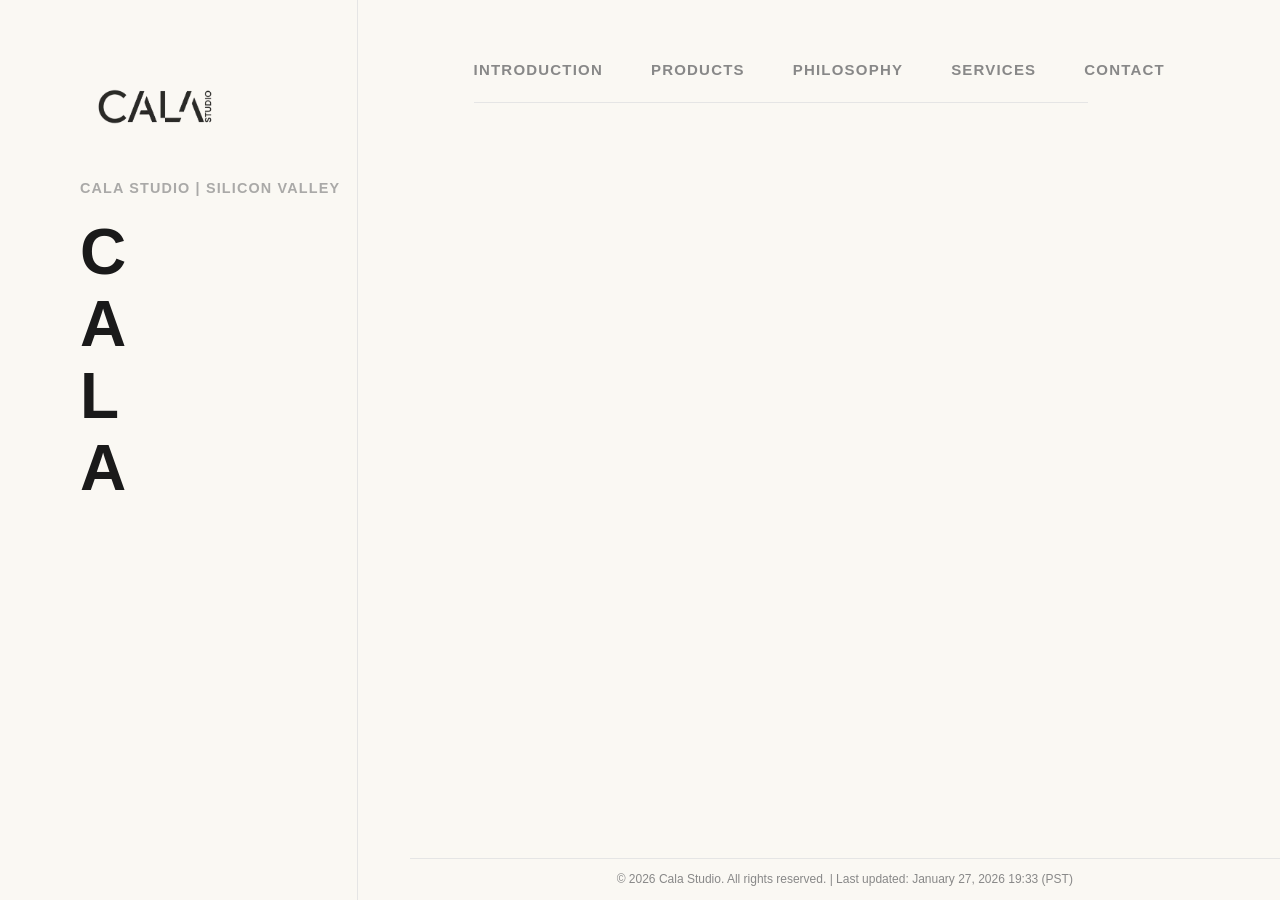
<file: index.html>
<!DOCTYPE html>
<html lang="en">
<head>
    <meta charset="UTF-8">
    <meta name="viewport" content="width=device-width, initial-scale=1.0">
    <title>Cala Studio | Silicon Valley</title>

    <link rel="icon" type="image/png" href="/my-favicon/favicon-96x96.png" sizes="96x96" />
    <link rel="icon" type="image/svg+xml" href="/my-favicon/favicon.svg" />
    <link rel="shortcut icon" href="/my-favicon/favicon.ico" />
    <link rel="apple-touch-icon" sizes="180x180" href="/my-favicon/apple-touch-icon.png" />
    <meta name="apple-mobile-web-app-title" content="Cala" />
    <link rel="manifest" href="/my-favicon/site.webmanifest" />
    <link rel="stylesheet" href="styles.css" />
</head>
<body>

    <div class="layout">
        <aside class="sidebar">
            <div class="sidebar-content">
                <img id="cala_logo" src="img/cala_logo.png" alt="Cala Studio Logo" class="logo" />
            <div class="location">Cala Studio | Silicon Valley</div>
            <div class="manifesto">
                <div class="item"><span class="initial">C</span><span class="full-text">reative</span></div>
                <div class="item"><span class="initial">A</span><span class="full-text">lgorithmic</span></div>
                <div class="item"><span class="initial">L</span><span class="full-text">ogic</span></div>
                <div class="item"><span class="initial">A</span><span class="full-text">esthetic</span></div>
                </div>
            </div>
        </aside>

        <main class="main-content">
            <nav class="section-nav">
                <a href="pages/introduction.html" class="nav-item" data-section="introduction">Introduction</a>
                <a href="pages/products.html" class="nav-item" data-section="products">Products</a>
                <a href="pages/philosophy/creative.html" class="nav-item" data-section="philosophy">Philosophy</a>
                <a href="pages/services.html" class="nav-item" data-section="services">Services</a>
                <a href="pages/contact.html" class="nav-item" data-section="contact">Contact</a>
                
                <!-- Hover Preview Block -->
                <div class="nav-preview" id="nav-preview">
                    <div class="preview-content" id="preview-content"></div>
                </div>
            </nav>

            <footer class="site-footer">
                <p class="footer-text">
                    © 2026 Cala Studio. All rights reserved. | 
                    Last updated: <span id="last-update"></span>
                </p>
            </footer>
        </main>
    </div>

    <script>
        // 显示最后更新时间（硬编码时间戳，用于标记代码修改时间）
        const lastUpdateElement = document.getElementById('last-update');
        // 更新时间戳：2026-01-27 19:33 洛杉矶时间 (PST)
        // 使用洛杉矶时间显示
        const lastModified = new Date('2026-01-27T19:33:00-08:00');
        const dateOptions = { year: 'numeric', month: 'long', day: 'numeric', timeZone: 'America/Los_Angeles' };
        const timeOptions = { hour: '2-digit', minute: '2-digit', hour12: false, timeZone: 'America/Los_Angeles' };
        const dateStr = lastModified.toLocaleDateString('en-US', dateOptions);
        const timeStr = lastModified.toLocaleTimeString('en-US', timeOptions);
        lastUpdateElement.textContent = dateStr + ' ' + timeStr + ' (PST)';
    </script>
    <script src="nav-preview.js"></script>

</body>
</html>
</file>
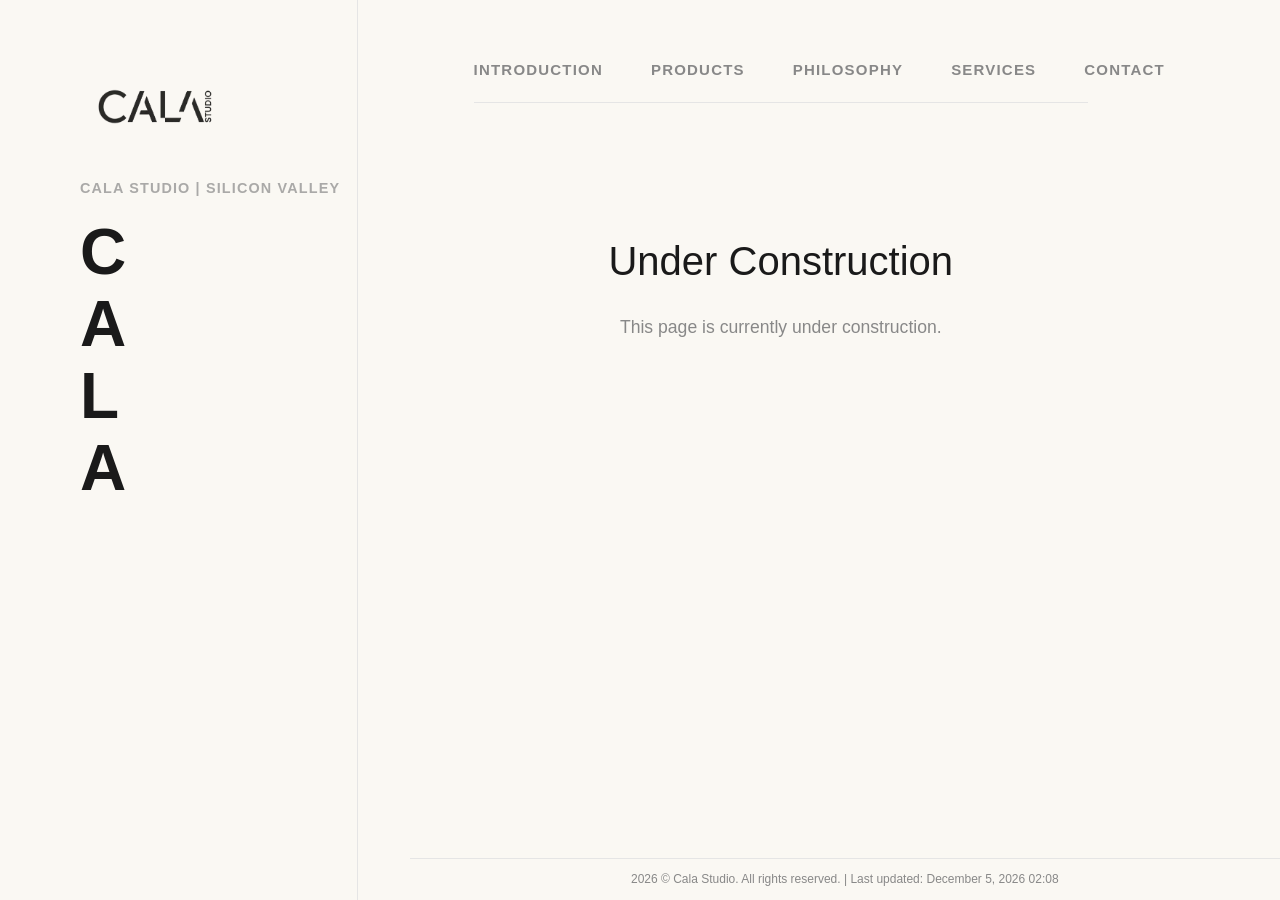
<file: pages/contact.html>
<!DOCTYPE html>
<html lang="en">
<head>
    <meta charset="UTF-8">
    <meta name="viewport" content="width=device-width, initial-scale=1.0">
    <title>Contact | Cala Studio</title>

    <link rel="icon" type="image/png" href="/my-favicon/favicon-96x96.png" sizes="96x96" />
    <link rel="icon" type="image/svg+xml" href="/my-favicon/favicon.svg" />
    <link rel="shortcut icon" href="/my-favicon/favicon.ico" />
    <link rel="apple-touch-icon" sizes="180x180" href="/my-favicon/apple-touch-icon.png" />
    <meta name="apple-mobile-web-app-title" content="Cala" />
    <link rel="manifest" href="/my-favicon/site.webmanifest" />
    <link rel="stylesheet" href="../styles.css" />
</head>
<body>

    <div class="layout">
        <aside class="sidebar">
            <div class="sidebar-content">
                <a href="../index.html" class="logo-link">
                    <img id="cala_logo" src="../img/cala_logo.png" alt="Cala Studio Logo" class="logo" />
                </a>
                <div class="location">Cala Studio | Silicon Valley</div>
                <div class="manifesto">
                    <div class="item"><span class="initial">C</span><span class="full-text">reative</span></div>
                    <div class="item"><span class="initial">A</span><span class="full-text">lgorithmic</span></div>
                    <div class="item"><span class="initial">L</span><span class="full-text">ogic</span></div>
                    <div class="item"><span class="initial">A</span><span class="full-text">esthetic</span></div>
                </div>
            </div>
        </aside>

        <main class="main-content">
            <nav class="section-nav">
                <a href="introduction.html" class="nav-item" data-section="introduction">Introduction</a>
                <a href="products.html" class="nav-item" data-section="products">Products</a>
                <a href="philosophy/creative.html" class="nav-item" data-section="philosophy">Philosophy</a>
                <a href="services.html" class="nav-item" data-section="services">Services</a>
                <a href="contact.html" class="nav-item" data-section="contact">Contact</a>
                
                <!-- Hover Preview Block -->
                <div class="nav-preview" id="nav-preview">
                    <div class="preview-content" id="preview-content"></div>
                </div>
            </nav>

            <main id="content">
                <div class="page-placeholder">
                    <h1>Under Construction</h1>
                    <p>This page is currently under construction.</p>
                </div>
            </main>

            <footer class="site-footer">
                <p class="footer-text">
                    2026 © Cala Studio. All rights reserved. | 
                    Last updated: <span id="last-update"></span>
                </p>
            </footer>
        </main>
    </div>

    <script src="../nav-preview.js"></script>
    <script>
        // 显示最后更新时�?
        const lastUpdateElement = document.getElementById('last-update');
        const lastModified = new Date(document.lastModified);
        const dateOptions = { year: 'numeric', month: 'long', day: 'numeric' };
        const timeOptions = { hour: '2-digit', minute: '2-digit', hour12: false };
        const dateStr = lastModified.toLocaleDateString('en-US', dateOptions);
        const timeStr = lastModified.toLocaleTimeString('en-US', timeOptions);
        lastUpdateElement.textContent = dateStr + ' ' + timeStr;
    </script>

</body>
</html>
</file>
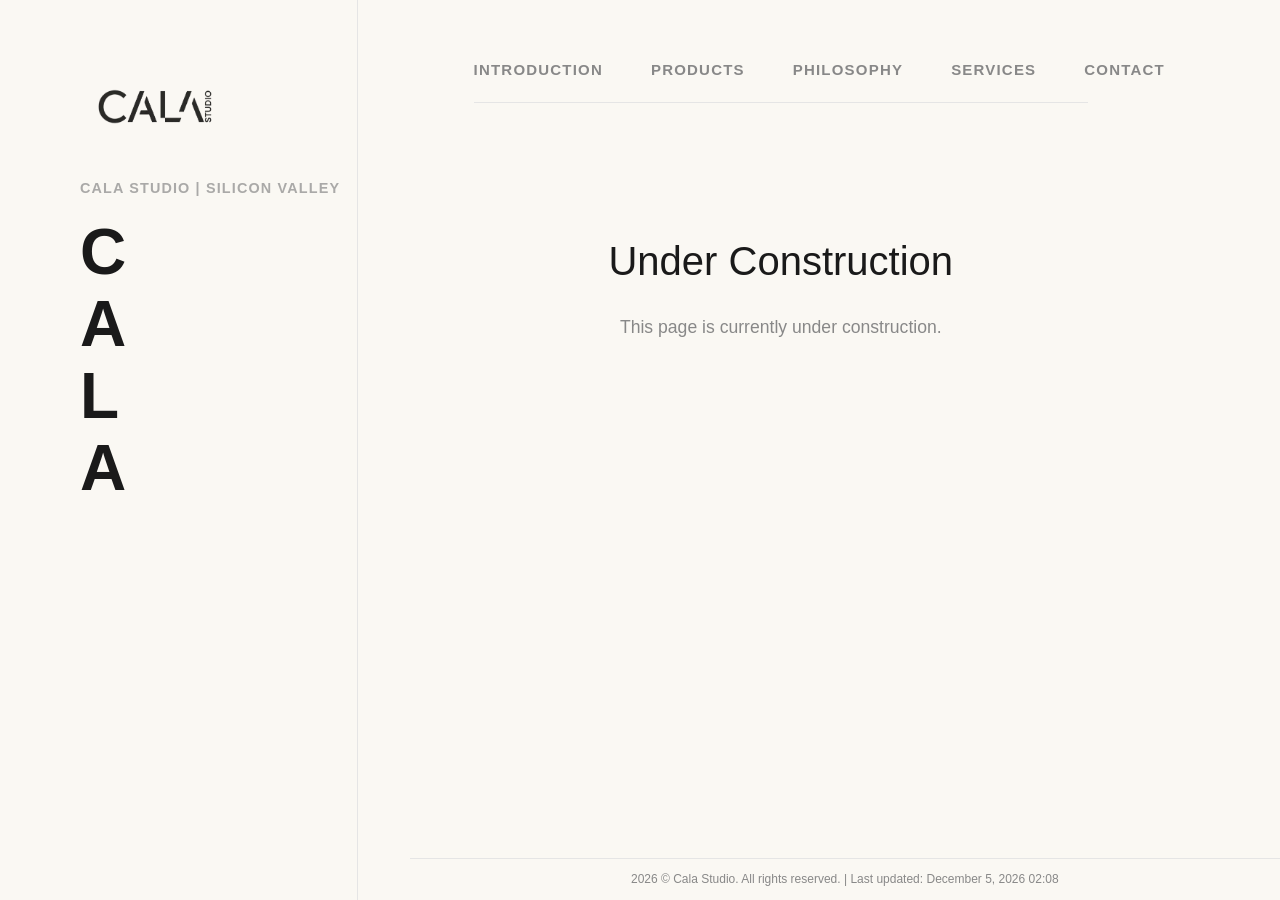
<file: pages/introduction.html>
<!DOCTYPE html>
<html lang="en">
<head>
    <meta charset="UTF-8">
    <meta name="viewport" content="width=device-width, initial-scale=1.0">
    <title>Introduction | Cala Studio</title>

    <link rel="icon" type="image/png" href="/my-favicon/favicon-96x96.png" sizes="96x96" />
    <link rel="icon" type="image/svg+xml" href="/my-favicon/favicon.svg" />
    <link rel="shortcut icon" href="/my-favicon/favicon.ico" />
    <link rel="apple-touch-icon" sizes="180x180" href="/my-favicon/apple-touch-icon.png" />
    <meta name="apple-mobile-web-app-title" content="Cala" />
    <link rel="manifest" href="/my-favicon/site.webmanifest" />
    <link rel="stylesheet" href="../styles.css" />
</head>
<body>

    <div class="layout">
        <aside class="sidebar">
            <div class="sidebar-content">
                <a href="../index.html" class="logo-link">
                    <img id="cala_logo" src="../img/cala_logo.png" alt="Cala Studio Logo" class="logo" />
                </a>
                <div class="location">Cala Studio | Silicon Valley</div>
                <div class="manifesto">
                    <div class="item"><span class="initial">C</span><span class="full-text">reative</span></div>
                    <div class="item"><span class="initial">A</span><span class="full-text">lgorithmic</span></div>
                    <div class="item"><span class="initial">L</span><span class="full-text">ogic</span></div>
                    <div class="item"><span class="initial">A</span><span class="full-text">esthetic</span></div>
                </div>
            </div>
        </aside>

        <main class="main-content">
            <nav class="section-nav">
                <a href="introduction.html" class="nav-item" data-section="introduction">Introduction</a>
                <a href="products.html" class="nav-item" data-section="products">Products</a>
                <a href="philosophy/creative.html" class="nav-item" data-section="philosophy">Philosophy</a>
                <a href="services.html" class="nav-item" data-section="services">Services</a>
                <a href="contact.html" class="nav-item" data-section="contact">Contact</a>
                
                <!-- Hover Preview Block -->
                <div class="nav-preview" id="nav-preview">
                    <div class="preview-content" id="preview-content"></div>
                </div>
            </nav>

            <main id="content">
                <div class="page-placeholder">
                    <h1>Under Construction</h1>
                    <p>This page is currently under construction.</p>
                </div>
            </main>

            <footer class="site-footer">
                <p class="footer-text">
                    2026 © Cala Studio. All rights reserved. | 
                    Last updated: <span id="last-update"></span>
                </p>
            </footer>
        </main>
    </div>

    <script src="../nav-preview.js"></script>
    <script>
        // 显示最后更新时间
        const lastUpdateElement = document.getElementById('last-update');
        const lastModified = new Date(document.lastModified);
        const dateOptions = { year: 'numeric', month: 'long', day: 'numeric' };
        const timeOptions = { hour: '2-digit', minute: '2-digit', hour12: false };
        const dateStr = lastModified.toLocaleDateString('en-US', dateOptions);
        const timeStr = lastModified.toLocaleTimeString('en-US', timeOptions);
        lastUpdateElement.textContent = dateStr + ' ' + timeStr;
    </script>

</body>
</html>
</file>
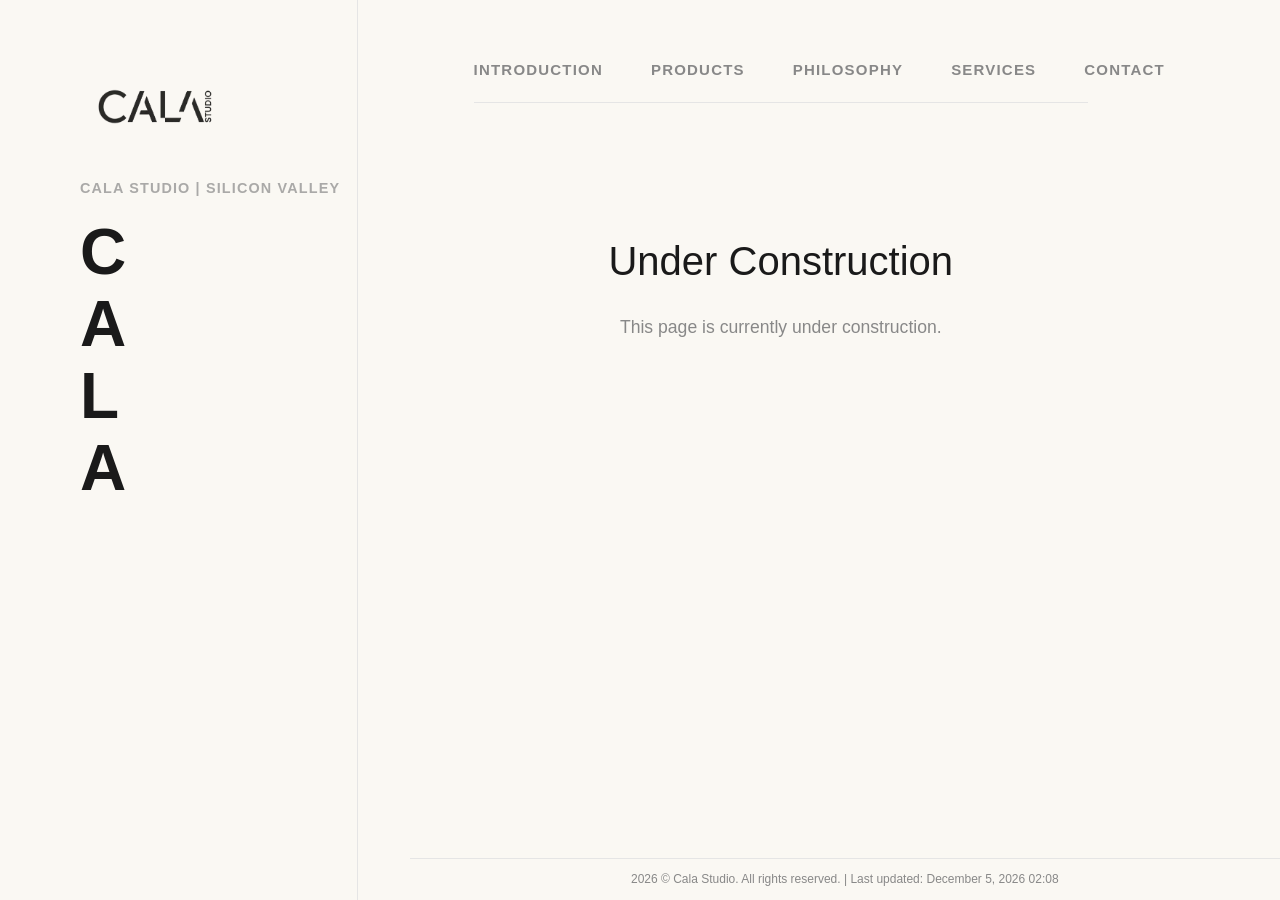
<file: pages/products.html>
<!DOCTYPE html>
<html lang="en">
<head>
    <meta charset="UTF-8">
    <meta name="viewport" content="width=device-width, initial-scale=1.0">
    <title>Products | Cala Studio</title>

    <link rel="icon" type="image/png" href="/my-favicon/favicon-96x96.png" sizes="96x96" />
    <link rel="icon" type="image/svg+xml" href="/my-favicon/favicon.svg" />
    <link rel="shortcut icon" href="/my-favicon/favicon.ico" />
    <link rel="apple-touch-icon" sizes="180x180" href="/my-favicon/apple-touch-icon.png" />
    <meta name="apple-mobile-web-app-title" content="Cala" />
    <link rel="manifest" href="/my-favicon/site.webmanifest" />
    <link rel="stylesheet" href="../styles.css" />
</head>
<body>

    <div class="layout">
        <aside class="sidebar">
            <div class="sidebar-content">
                <a href="../index.html" class="logo-link">
                    <img id="cala_logo" src="../img/cala_logo.png" alt="Cala Studio Logo" class="logo" />
                </a>
                <div class="location">Cala Studio | Silicon Valley</div>
                <div class="manifesto">
                    <div class="item"><span class="initial">C</span><span class="full-text">reative</span></div>
                    <div class="item"><span class="initial">A</span><span class="full-text">lgorithmic</span></div>
                    <div class="item"><span class="initial">L</span><span class="full-text">ogic</span></div>
                    <div class="item"><span class="initial">A</span><span class="full-text">esthetic</span></div>
                </div>
            </div>
        </aside>

        <main class="main-content">
            <nav class="section-nav">
                <a href="introduction.html" class="nav-item" data-section="introduction">Introduction</a>
                <a href="products.html" class="nav-item" data-section="products">Products</a>
                <a href="philosophy/creative.html" class="nav-item" data-section="philosophy">Philosophy</a>
                <a href="services.html" class="nav-item" data-section="services">Services</a>
                <a href="contact.html" class="nav-item" data-section="contact">Contact</a>
                
                <!-- Hover Preview Block -->
                <div class="nav-preview" id="nav-preview">
                    <div class="preview-content" id="preview-content"></div>
                </div>
            </nav>

            <main id="content">
                <div class="page-placeholder">
                    <h1>Under Construction</h1>
                    <p>This page is currently under construction.</p>
                </div>
            </main>

            <footer class="site-footer">
                <p class="footer-text">
                    2026 © Cala Studio. All rights reserved. | 
                    Last updated: <span id="last-update"></span>
                </p>
            </footer>
        </main>
    </div>

    <script src="../nav-preview.js"></script>
    <script>
        // 显示最后更新时�?
        const lastUpdateElement = document.getElementById('last-update');
        const lastModified = new Date(document.lastModified);
        const dateOptions = { year: 'numeric', month: 'long', day: 'numeric' };
        const timeOptions = { hour: '2-digit', minute: '2-digit', hour12: false };
        const dateStr = lastModified.toLocaleDateString('en-US', dateOptions);
        const timeStr = lastModified.toLocaleTimeString('en-US', timeOptions);
        lastUpdateElement.textContent = dateStr + ' ' + timeStr;
    </script>

</body>
</html>
</file>
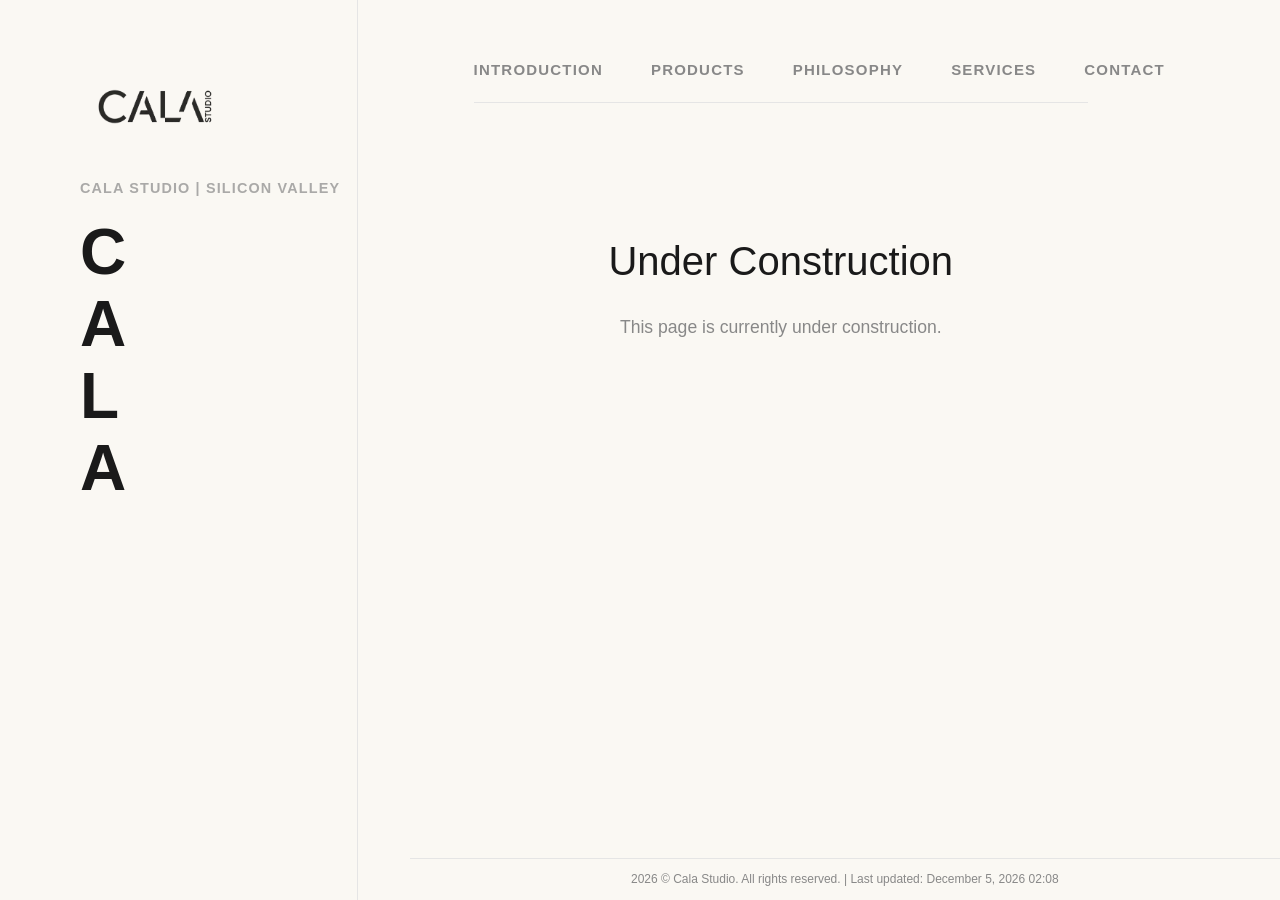
<file: pages/services.html>
<!DOCTYPE html>
<html lang="en">
<head>
    <meta charset="UTF-8">
    <meta name="viewport" content="width=device-width, initial-scale=1.0">
    <title>Services | Cala Studio</title>

    <link rel="icon" type="image/png" href="/my-favicon/favicon-96x96.png" sizes="96x96" />
    <link rel="icon" type="image/svg+xml" href="/my-favicon/favicon.svg" />
    <link rel="shortcut icon" href="/my-favicon/favicon.ico" />
    <link rel="apple-touch-icon" sizes="180x180" href="/my-favicon/apple-touch-icon.png" />
    <meta name="apple-mobile-web-app-title" content="Cala" />
    <link rel="manifest" href="/my-favicon/site.webmanifest" />
    <link rel="stylesheet" href="../styles.css" />
</head>
<body>

    <div class="layout">
        <aside class="sidebar">
            <div class="sidebar-content">
                <a href="../index.html" class="logo-link">
                    <img id="cala_logo" src="../img/cala_logo.png" alt="Cala Studio Logo" class="logo" />
                </a>
                <div class="location">Cala Studio | Silicon Valley</div>
                <div class="manifesto">
                    <div class="item"><span class="initial">C</span><span class="full-text">reative</span></div>
                    <div class="item"><span class="initial">A</span><span class="full-text">lgorithmic</span></div>
                    <div class="item"><span class="initial">L</span><span class="full-text">ogic</span></div>
                    <div class="item"><span class="initial">A</span><span class="full-text">esthetic</span></div>
                </div>
            </div>
        </aside>

        <main class="main-content">
            <nav class="section-nav">
                <a href="introduction.html" class="nav-item" data-section="introduction">Introduction</a>
                <a href="products.html" class="nav-item" data-section="products">Products</a>
                <a href="philosophy/creative.html" class="nav-item" data-section="philosophy">Philosophy</a>
                <a href="services.html" class="nav-item" data-section="services">Services</a>
                <a href="contact.html" class="nav-item" data-section="contact">Contact</a>
                
                <!-- Hover Preview Block -->
                <div class="nav-preview" id="nav-preview">
                    <div class="preview-content" id="preview-content"></div>
                </div>
            </nav>

            <main id="content">
                <div class="page-placeholder">
                    <h1>Under Construction</h1>
                    <p>This page is currently under construction.</p>
                </div>
            </main>

            <footer class="site-footer">
                <p class="footer-text">
                    2026 © Cala Studio. All rights reserved. | 
                    Last updated: <span id="last-update"></span>
                </p>
            </footer>
        </main>
    </div>

    <script src="../nav-preview.js"></script>
    <script>
        // 显示最后更新时�?
        const lastUpdateElement = document.getElementById('last-update');
        const lastModified = new Date(document.lastModified);
        const dateOptions = { year: 'numeric', month: 'long', day: 'numeric' };
        const timeOptions = { hour: '2-digit', minute: '2-digit', hour12: false };
        const dateStr = lastModified.toLocaleDateString('en-US', dateOptions);
        const timeStr = lastModified.toLocaleTimeString('en-US', timeOptions);
        lastUpdateElement.textContent = dateStr + ' ' + timeStr;
    </script>

</body>
</html>
</file>
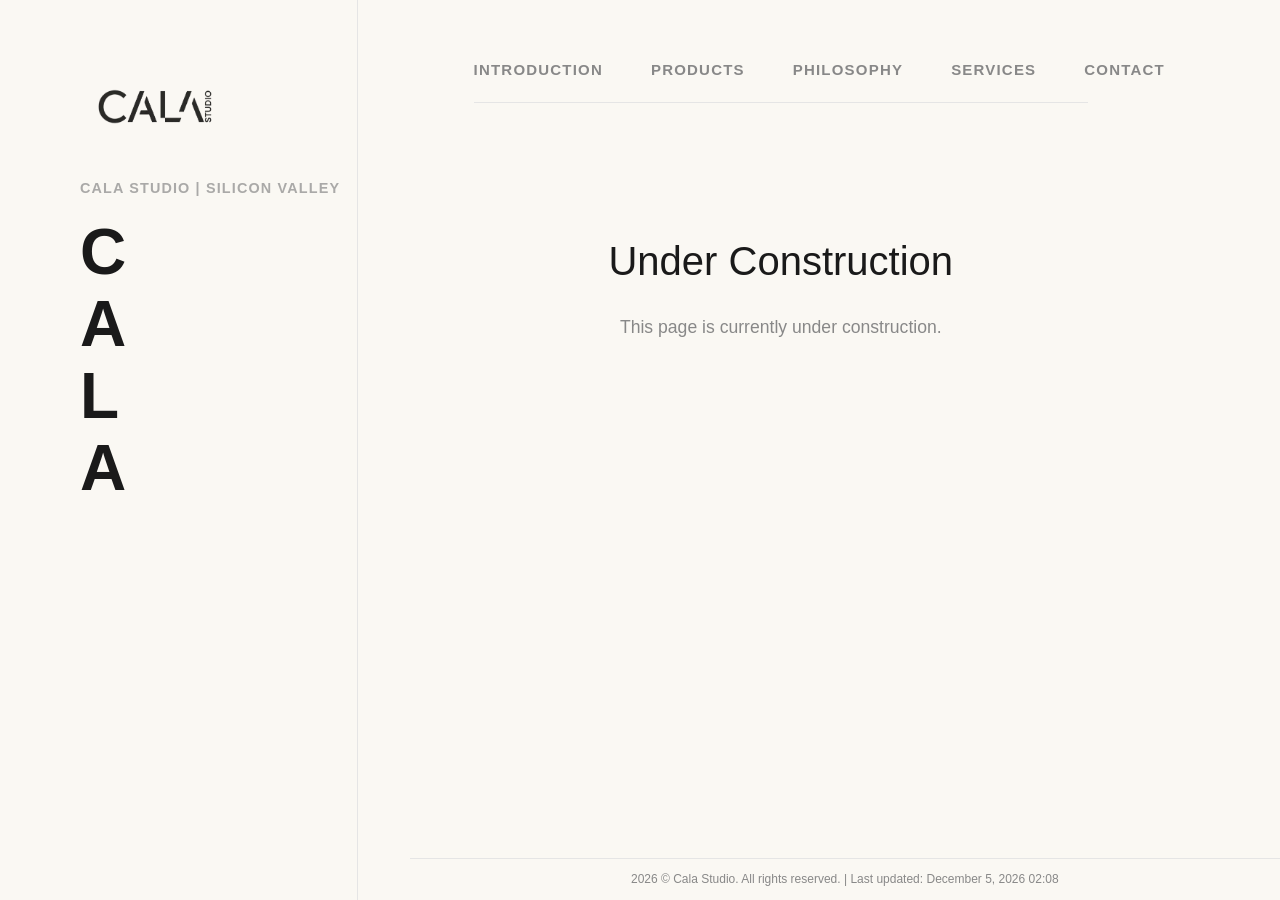
<file: pages/introduction/achievement.html>
<!DOCTYPE html>
<html lang="en">
<head>
    <meta charset="UTF-8">
    <meta name="viewport" content="width=device-width, initial-scale=1.0">
    <title>Achievement | Introduction | Cala Studio</title>

    <link rel="icon" type="image/png" href="/my-favicon/favicon-96x96.png" sizes="96x96" />
    <link rel="icon" type="image/svg+xml" href="/my-favicon/favicon.svg" />
    <link rel="shortcut icon" href="/my-favicon/favicon.ico" />
    <link rel="apple-touch-icon" sizes="180x180" href="/my-favicon/apple-touch-icon.png" />
    <meta name="apple-mobile-web-app-title" content="Cala" />
    <link rel="manifest" href="/my-favicon/site.webmanifest" />
    <link rel="stylesheet" href="../../styles.css" />
</head>
<body>

    <div class="layout">
        <aside class="sidebar">
            <div class="sidebar-content">
                <a href="../../index.html" class="logo-link">
                    <img id="cala_logo" src="../../img/cala_logo.png" alt="Cala Studio Logo" class="logo" />
                </a>
                <div class="location">Cala Studio | Silicon Valley</div>
                <div class="manifesto">
                    <div class="item"><span class="initial">C</span><span class="full-text">reative</span></div>
                    <div class="item"><span class="initial">A</span><span class="full-text">lgorithmic</span></div>
                    <div class="item"><span class="initial">L</span><span class="full-text">ogic</span></div>
                    <div class="item"><span class="initial">A</span><span class="full-text">esthetic</span></div>
                </div>
            </div>
        </aside>

        <main class="main-content">
            <nav class="section-nav">
                <a href="../introduction.html" class="nav-item" data-section="introduction">Introduction</a>
                <a href="../products.html" class="nav-item" data-section="products">Products</a>
                <a href="../philosophy/creative.html" class="nav-item" data-section="philosophy">Philosophy</a>
                <a href="../services.html" class="nav-item" data-section="services">Services</a>
                <a href="../contact.html" class="nav-item" data-section="contact">Contact</a>
                
                <!-- Hover Preview Block -->
                <div class="nav-preview" id="nav-preview">
                    <div class="preview-content" id="preview-content"></div>
                </div>
            </nav>

            <main id="content">
                <div class="page-placeholder">
                    <h1>Under Construction</h1>
                    <p>This page is currently under construction.</p>
                </div>
            </main>

            <footer class="site-footer">
                <p class="footer-text">
                    2026 © Cala Studio. All rights reserved. | 
                    Last updated: <span id="last-update"></span>
                </p>
            </footer>
        </main>
    </div>

    <script src="../../nav-preview.js"></script>
    <script>
        // 显示最后更新时�?
        const lastUpdateElement = document.getElementById('last-update');
        const lastModified = new Date(document.lastModified);
        const dateOptions = { year: 'numeric', month: 'long', day: 'numeric' };
        const timeOptions = { hour: '2-digit', minute: '2-digit', hour12: false };
        const dateStr = lastModified.toLocaleDateString('en-US', dateOptions);
        const timeStr = lastModified.toLocaleTimeString('en-US', timeOptions);
        lastUpdateElement.textContent = dateStr + ' ' + timeStr;
    </script>

</body>
</html>
</file>
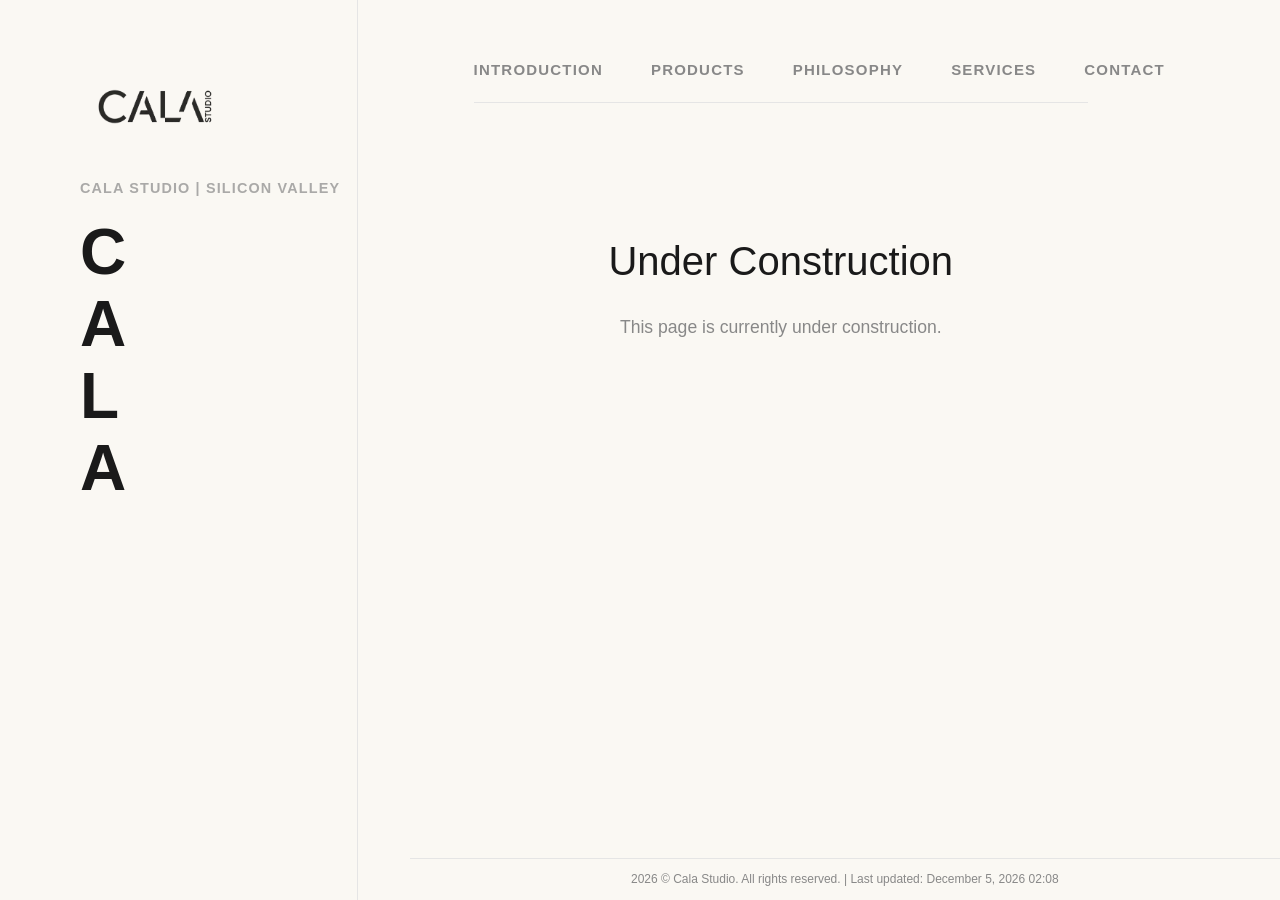
<file: pages/introduction/background.html>
<!DOCTYPE html>
<html lang="en">
<head>
    <meta charset="UTF-8">
    <meta name="viewport" content="width=device-width, initial-scale=1.0">
    <title>Background | Introduction | Cala Studio</title>

    <link rel="icon" type="image/png" href="/my-favicon/favicon-96x96.png" sizes="96x96" />
    <link rel="icon" type="image/svg+xml" href="/my-favicon/favicon.svg" />
    <link rel="shortcut icon" href="/my-favicon/favicon.ico" />
    <link rel="apple-touch-icon" sizes="180x180" href="/my-favicon/apple-touch-icon.png" />
    <meta name="apple-mobile-web-app-title" content="Cala" />
    <link rel="manifest" href="/my-favicon/site.webmanifest" />
    <link rel="stylesheet" href="../../styles.css" />
</head>
<body>

    <div class="layout">
        <aside class="sidebar">
            <div class="sidebar-content">
                <a href="../../index.html" class="logo-link">
                    <img id="cala_logo" src="../../img/cala_logo.png" alt="Cala Studio Logo" class="logo" />
                </a>
                <div class="location">Cala Studio | Silicon Valley</div>
                <div class="manifesto">
                    <div class="item"><span class="initial">C</span><span class="full-text">reative</span></div>
                    <div class="item"><span class="initial">A</span><span class="full-text">lgorithmic</span></div>
                    <div class="item"><span class="initial">L</span><span class="full-text">ogic</span></div>
                    <div class="item"><span class="initial">A</span><span class="full-text">esthetic</span></div>
                </div>
            </div>
        </aside>

        <main class="main-content">
            <nav class="section-nav">
                <a href="../introduction.html" class="nav-item" data-section="introduction">Introduction</a>
                <a href="../products.html" class="nav-item" data-section="products">Products</a>
                <a href="../philosophy/creative.html" class="nav-item" data-section="philosophy">Philosophy</a>
                <a href="../services.html" class="nav-item" data-section="services">Services</a>
                <a href="../contact.html" class="nav-item" data-section="contact">Contact</a>
                
                <!-- Hover Preview Block -->
                <div class="nav-preview" id="nav-preview">
                    <div class="preview-content" id="preview-content"></div>
                </div>
            </nav>

            <main id="content">
                <div class="page-placeholder">
                    <h1>Under Construction</h1>
                    <p>This page is currently under construction.</p>
                </div>
            </main>

            <footer class="site-footer">
                <p class="footer-text">
                    2026 © Cala Studio. All rights reserved. | 
                    Last updated: <span id="last-update"></span>
                </p>
            </footer>
        </main>
    </div>

    <script src="../../nav-preview.js"></script>
    <script>
        // 显示最后更新时�?
        const lastUpdateElement = document.getElementById('last-update');
        const lastModified = new Date(document.lastModified);
        const dateOptions = { year: 'numeric', month: 'long', day: 'numeric' };
        const timeOptions = { hour: '2-digit', minute: '2-digit', hour12: false };
        const dateStr = lastModified.toLocaleDateString('en-US', dateOptions);
        const timeStr = lastModified.toLocaleTimeString('en-US', timeOptions);
        lastUpdateElement.textContent = dateStr + ' ' + timeStr;
    </script>

</body>
</html>
</file>
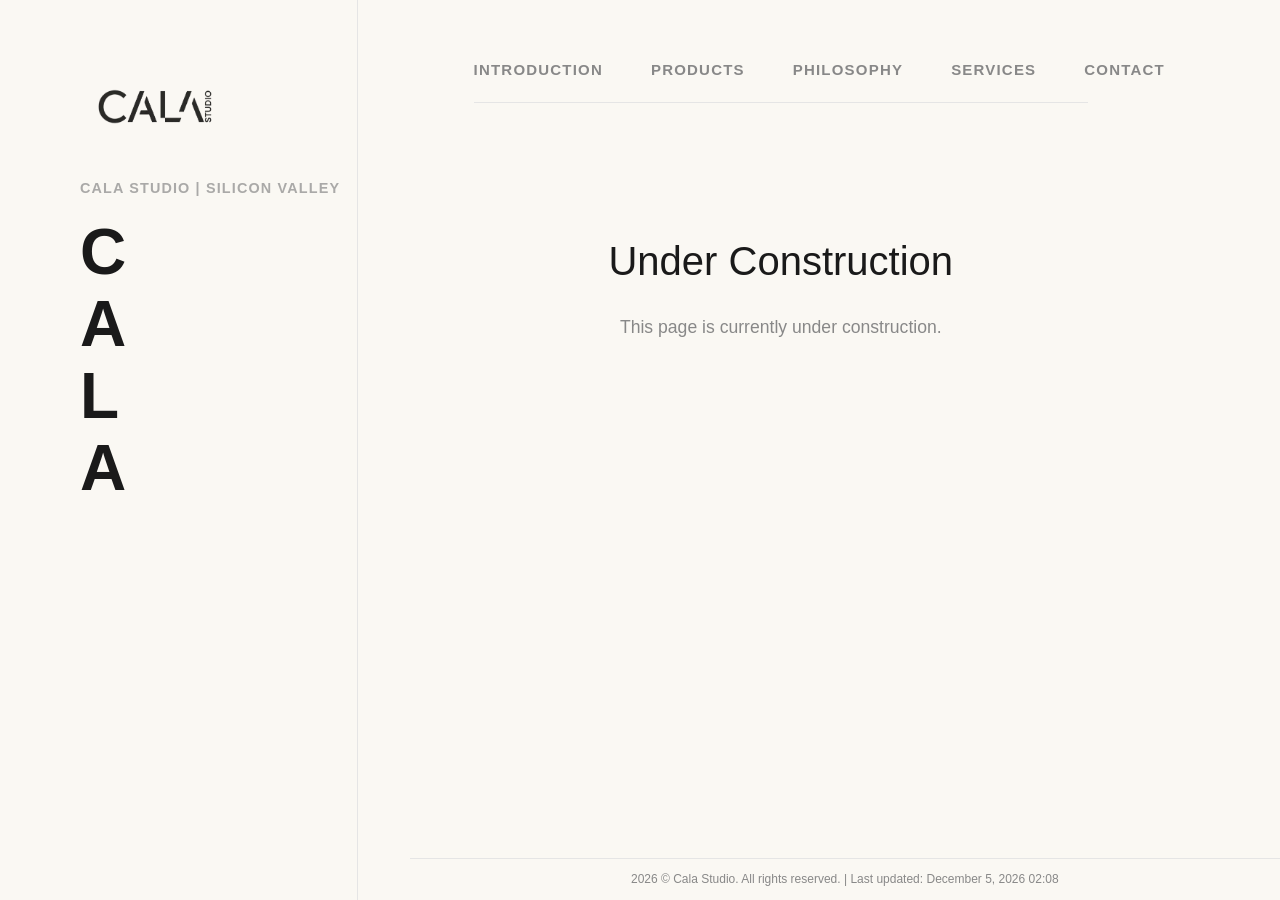
<file: pages/philosophy/aesthetic.html>
<!DOCTYPE html>
<html lang="en">
<head>
    <meta charset="UTF-8">
    <meta name="viewport" content="width=device-width, initial-scale=1.0">
    <title>Aesthetic | Philosophy | Cala Studio</title>

    <link rel="icon" type="image/png" href="/my-favicon/favicon-96x96.png" sizes="96x96" />
    <link rel="icon" type="image/svg+xml" href="/my-favicon/favicon.svg" />
    <link rel="shortcut icon" href="/my-favicon/favicon.ico" />
    <link rel="apple-touch-icon" sizes="180x180" href="/my-favicon/apple-touch-icon.png" />
    <meta name="apple-mobile-web-app-title" content="Cala" />
    <link rel="manifest" href="/my-favicon/site.webmanifest" />
    <link rel="stylesheet" href="../../styles.css" />
</head>
<body>

    <div class="layout">
        <aside class="sidebar">
            <div class="sidebar-content">
                <a href="../../index.html" class="logo-link">
                    <img id="cala_logo" src="../../img/cala_logo.png" alt="Cala Studio Logo" class="logo" />
                </a>
                <div class="location">Cala Studio | Silicon Valley</div>
                <div class="manifesto">
                    <div class="item"><span class="initial">C</span><span class="full-text">reative</span></div>
                    <div class="item"><span class="initial">A</span><span class="full-text">lgorithmic</span></div>
                    <div class="item"><span class="initial">L</span><span class="full-text">ogic</span></div>
                    <div class="item"><span class="initial">A</span><span class="full-text">esthetic</span></div>
                </div>
            </div>
        </aside>

        <main class="main-content">
            <nav class="section-nav">
                <a href="../introduction.html" class="nav-item" data-section="introduction">Introduction</a>
                <a href="../products.html" class="nav-item" data-section="products">Products</a>
                <a href="creative.html" class="nav-item" data-section="philosophy">Philosophy</a>
                <a href="../services.html" class="nav-item" data-section="services">Services</a>
                <a href="../contact.html" class="nav-item" data-section="contact">Contact</a>
                
                <!-- Hover Preview Block -->
                <div class="nav-preview" id="nav-preview">
                    <div class="preview-content" id="preview-content"></div>
                </div>
            </nav>

            <main id="content">
                <div class="page-placeholder">
                    <h1>Under Construction</h1>
                    <p>This page is currently under construction.</p>
                </div>
            </main>

            <footer class="site-footer">
                <p class="footer-text">
                    2026 © Cala Studio. All rights reserved. | 
                    Last updated: <span id="last-update"></span>
                </p>
            </footer>
        </main>
    </div>

    <script src="../../nav-preview.js"></script>
    <script>
        // 显示最后更新时�?
        const lastUpdateElement = document.getElementById('last-update');
        const lastModified = new Date(document.lastModified);
        const dateOptions = { year: 'numeric', month: 'long', day: 'numeric' };
        const timeOptions = { hour: '2-digit', minute: '2-digit', hour12: false };
        const dateStr = lastModified.toLocaleDateString('en-US', dateOptions);
        const timeStr = lastModified.toLocaleTimeString('en-US', timeOptions);
        lastUpdateElement.textContent = dateStr + ' ' + timeStr;
    </script>

</body>
</html>
</file>
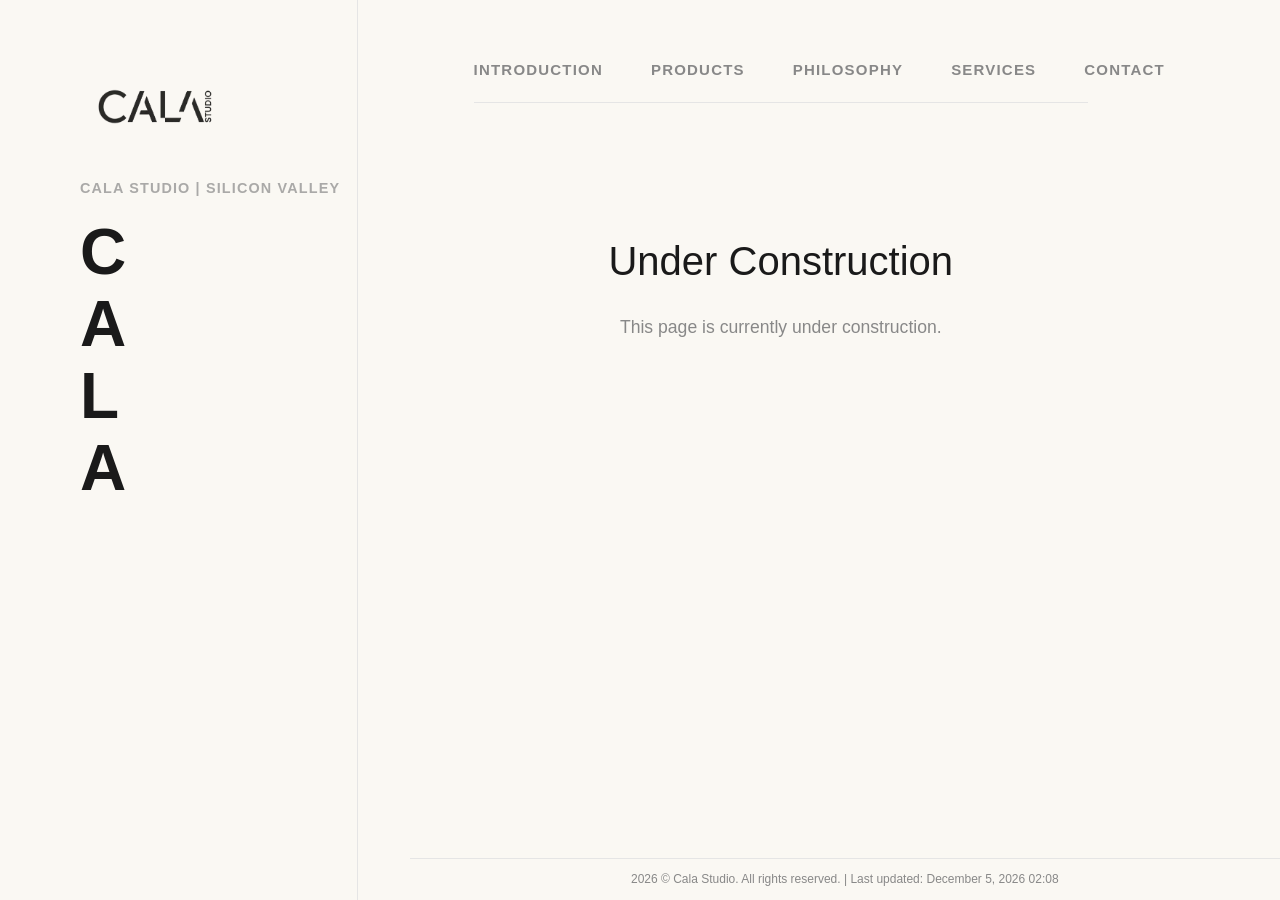
<file: pages/philosophy/algorithmic.html>
<!DOCTYPE html>
<html lang="en">
<head>
    <meta charset="UTF-8">
    <meta name="viewport" content="width=device-width, initial-scale=1.0">
    <title>Algorithmic | Philosophy | Cala Studio</title>

    <link rel="icon" type="image/png" href="/my-favicon/favicon-96x96.png" sizes="96x96" />
    <link rel="icon" type="image/svg+xml" href="/my-favicon/favicon.svg" />
    <link rel="shortcut icon" href="/my-favicon/favicon.ico" />
    <link rel="apple-touch-icon" sizes="180x180" href="/my-favicon/apple-touch-icon.png" />
    <meta name="apple-mobile-web-app-title" content="Cala" />
    <link rel="manifest" href="/my-favicon/site.webmanifest" />
    <link rel="stylesheet" href="../../styles.css" />
</head>
<body>

    <div class="layout">
        <aside class="sidebar">
            <div class="sidebar-content">
                <a href="../../index.html" class="logo-link">
                    <img id="cala_logo" src="../../img/cala_logo.png" alt="Cala Studio Logo" class="logo" />
                </a>
                <div class="location">Cala Studio | Silicon Valley</div>
                <div class="manifesto">
                    <div class="item"><span class="initial">C</span><span class="full-text">reative</span></div>
                    <div class="item"><span class="initial">A</span><span class="full-text">lgorithmic</span></div>
                    <div class="item"><span class="initial">L</span><span class="full-text">ogic</span></div>
                    <div class="item"><span class="initial">A</span><span class="full-text">esthetic</span></div>
                </div>
            </div>
        </aside>

        <main class="main-content">
            <nav class="section-nav">
                <a href="../introduction.html" class="nav-item" data-section="introduction">Introduction</a>
                <a href="../products.html" class="nav-item" data-section="products">Products</a>
                <a href="creative.html" class="nav-item" data-section="philosophy">Philosophy</a>
                <a href="../services.html" class="nav-item" data-section="services">Services</a>
                <a href="../contact.html" class="nav-item" data-section="contact">Contact</a>
                
                <!-- Hover Preview Block -->
                <div class="nav-preview" id="nav-preview">
                    <div class="preview-content" id="preview-content"></div>
                </div>
            </nav>

            <main id="content">
                <div class="page-placeholder">
                    <h1>Under Construction</h1>
                    <p>This page is currently under construction.</p>
                </div>
            </main>

            <footer class="site-footer">
                <p class="footer-text">
                    2026 © Cala Studio. All rights reserved. | 
                    Last updated: <span id="last-update"></span>
                </p>
            </footer>
        </main>
    </div>

    <script src="../../nav-preview.js"></script>
    <script>
        // 显示最后更新时�?
        const lastUpdateElement = document.getElementById('last-update');
        const lastModified = new Date(document.lastModified);
        const dateOptions = { year: 'numeric', month: 'long', day: 'numeric' };
        const timeOptions = { hour: '2-digit', minute: '2-digit', hour12: false };
        const dateStr = lastModified.toLocaleDateString('en-US', dateOptions);
        const timeStr = lastModified.toLocaleTimeString('en-US', timeOptions);
        lastUpdateElement.textContent = dateStr + ' ' + timeStr;
    </script>

</body>
</html>
</file>
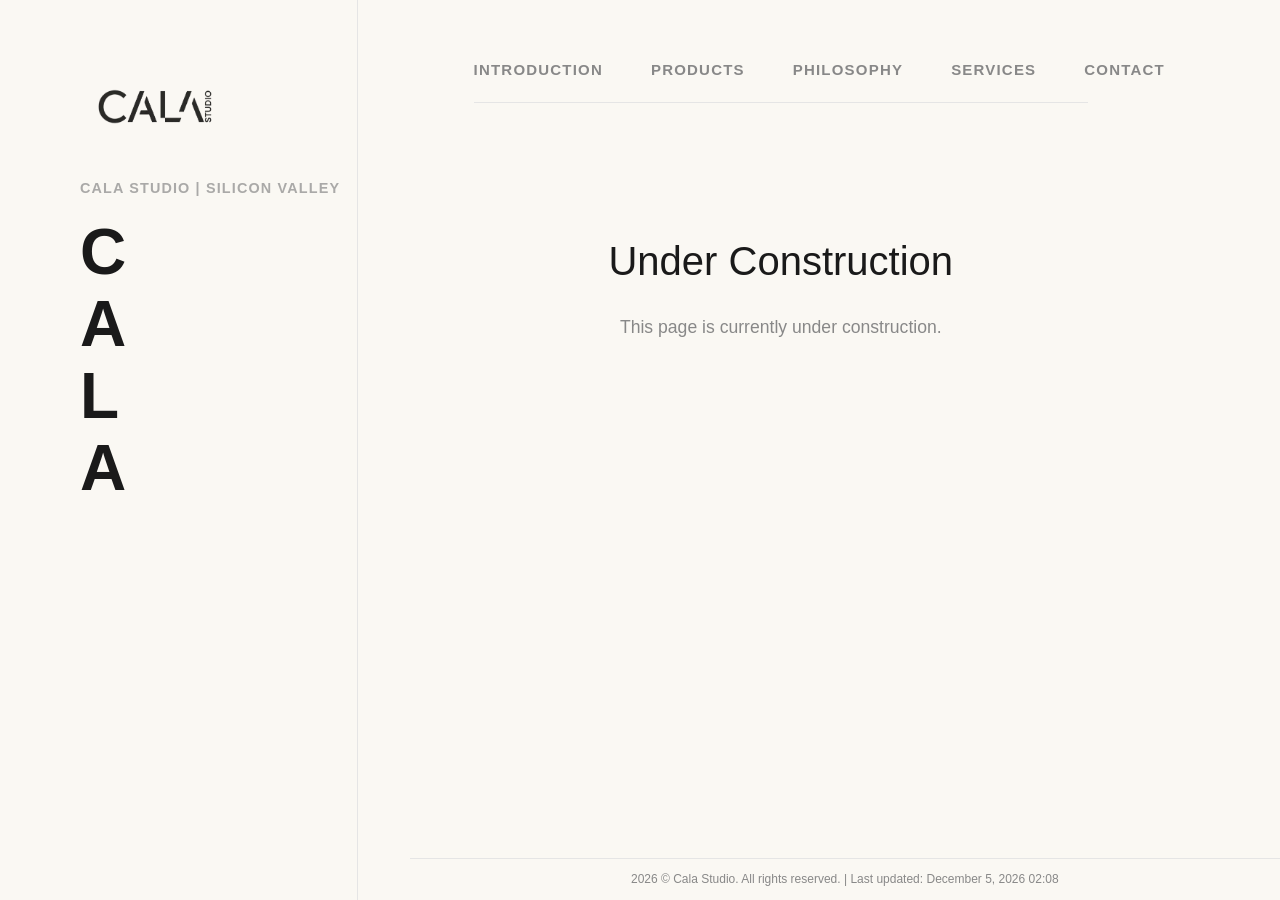
<file: pages/philosophy/creative.html>
<!DOCTYPE html>
<html lang="en">
<head>
    <meta charset="UTF-8">
    <meta name="viewport" content="width=device-width, initial-scale=1.0">
    <title>Creative | Philosophy | Cala Studio</title>

    <link rel="icon" type="image/png" href="/my-favicon/favicon-96x96.png" sizes="96x96" />
    <link rel="icon" type="image/svg+xml" href="/my-favicon/favicon.svg" />
    <link rel="shortcut icon" href="/my-favicon/favicon.ico" />
    <link rel="apple-touch-icon" sizes="180x180" href="/my-favicon/apple-touch-icon.png" />
    <meta name="apple-mobile-web-app-title" content="Cala" />
    <link rel="manifest" href="/my-favicon/site.webmanifest" />
    <link rel="stylesheet" href="../../styles.css" />
</head>
<body>

    <div class="layout">
        <aside class="sidebar">
            <div class="sidebar-content">
                <a href="../../index.html" class="logo-link">
                    <img id="cala_logo" src="../../img/cala_logo.png" alt="Cala Studio Logo" class="logo" />
                </a>
                <div class="location">Cala Studio | Silicon Valley</div>
                <div class="manifesto">
                    <div class="item"><span class="initial">C</span><span class="full-text">reative</span></div>
                    <div class="item"><span class="initial">A</span><span class="full-text">lgorithmic</span></div>
                    <div class="item"><span class="initial">L</span><span class="full-text">ogic</span></div>
                    <div class="item"><span class="initial">A</span><span class="full-text">esthetic</span></div>
                </div>
            </div>
        </aside>

        <main class="main-content">
            <nav class="section-nav">
                <a href="../introduction.html" class="nav-item" data-section="introduction">Introduction</a>
                <a href="../products.html" class="nav-item" data-section="products">Products</a>
                <a href="creative.html" class="nav-item" data-section="philosophy">Philosophy</a>
                <a href="../services.html" class="nav-item" data-section="services">Services</a>
                <a href="../contact.html" class="nav-item" data-section="contact">Contact</a>
                
                <!-- Hover Preview Block -->
                <div class="nav-preview" id="nav-preview">
                    <div class="preview-content" id="preview-content"></div>
                </div>
            </nav>

            <main id="content">
                <div class="page-placeholder">
                    <h1>Under Construction</h1>
                    <p>This page is currently under construction.</p>
                </div>
            </main>

            <footer class="site-footer">
                <p class="footer-text">
                    2026 © Cala Studio. All rights reserved. | 
                    Last updated: <span id="last-update"></span>
                </p>
            </footer>
        </main>
    </div>

    <script src="../../nav-preview.js"></script>
    <script>
        // 显示最后更新时�?
        const lastUpdateElement = document.getElementById('last-update');
        const lastModified = new Date(document.lastModified);
        const dateOptions = { year: 'numeric', month: 'long', day: 'numeric' };
        const timeOptions = { hour: '2-digit', minute: '2-digit', hour12: false };
        const dateStr = lastModified.toLocaleDateString('en-US', dateOptions);
        const timeStr = lastModified.toLocaleTimeString('en-US', timeOptions);
        lastUpdateElement.textContent = dateStr + ' ' + timeStr;
    </script>

</body>
</html>
</file>
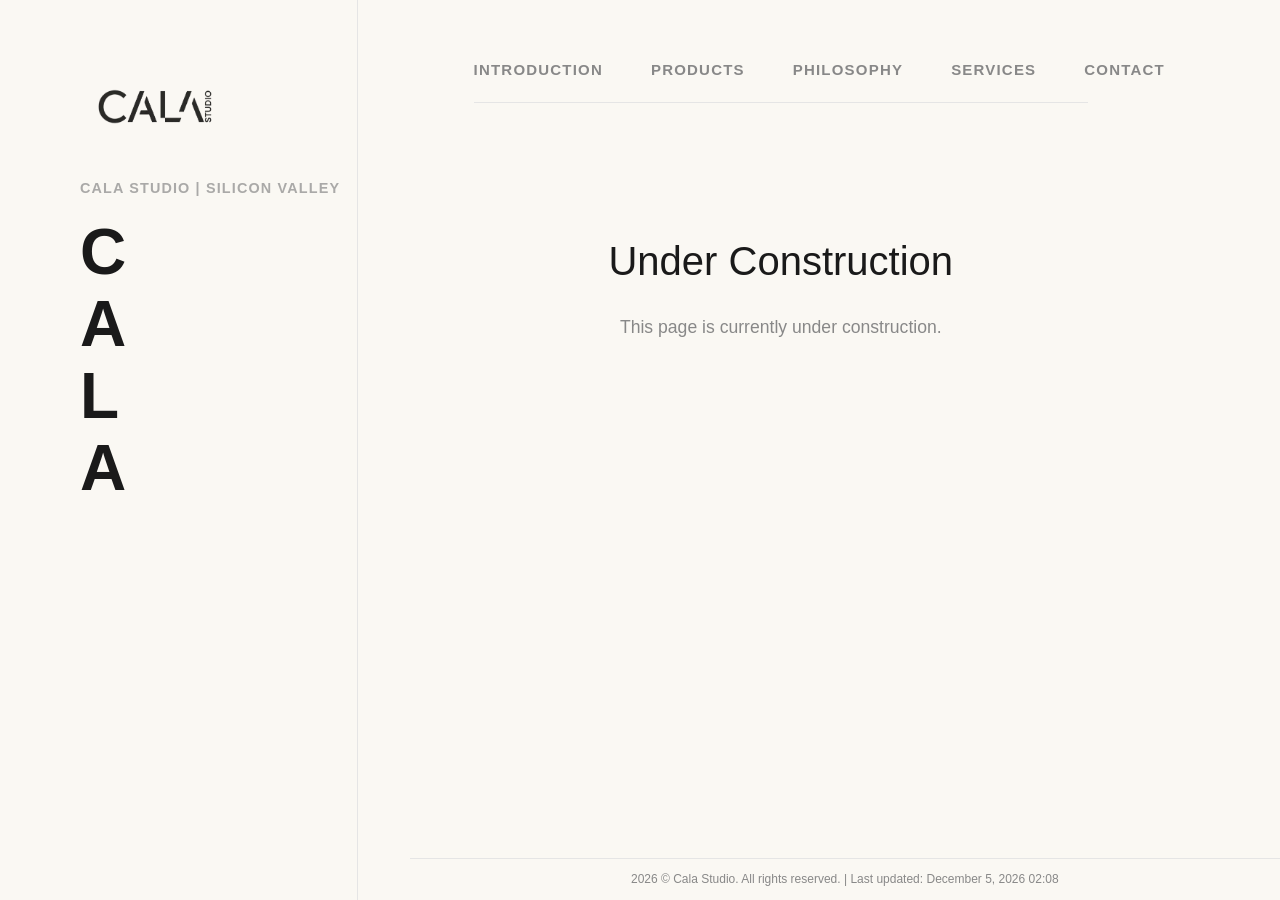
<file: pages/philosophy/logic.html>
<!DOCTYPE html>
<html lang="en">
<head>
    <meta charset="UTF-8">
    <meta name="viewport" content="width=device-width, initial-scale=1.0">
    <title>Logic | Philosophy | Cala Studio</title>

    <link rel="icon" type="image/png" href="/my-favicon/favicon-96x96.png" sizes="96x96" />
    <link rel="icon" type="image/svg+xml" href="/my-favicon/favicon.svg" />
    <link rel="shortcut icon" href="/my-favicon/favicon.ico" />
    <link rel="apple-touch-icon" sizes="180x180" href="/my-favicon/apple-touch-icon.png" />
    <meta name="apple-mobile-web-app-title" content="Cala" />
    <link rel="manifest" href="/my-favicon/site.webmanifest" />
    <link rel="stylesheet" href="../../styles.css" />
</head>
<body>

    <div class="layout">
        <aside class="sidebar">
            <div class="sidebar-content">
                <a href="../../index.html" class="logo-link">
                    <img id="cala_logo" src="../../img/cala_logo.png" alt="Cala Studio Logo" class="logo" />
                </a>
                <div class="location">Cala Studio | Silicon Valley</div>
                <div class="manifesto">
                    <div class="item"><span class="initial">C</span><span class="full-text">reative</span></div>
                    <div class="item"><span class="initial">A</span><span class="full-text">lgorithmic</span></div>
                    <div class="item"><span class="initial">L</span><span class="full-text">ogic</span></div>
                    <div class="item"><span class="initial">A</span><span class="full-text">esthetic</span></div>
                </div>
            </div>
        </aside>

        <main class="main-content">
            <nav class="section-nav">
                <a href="../introduction.html" class="nav-item" data-section="introduction">Introduction</a>
                <a href="../products.html" class="nav-item" data-section="products">Products</a>
                <a href="creative.html" class="nav-item" data-section="philosophy">Philosophy</a>
                <a href="../services.html" class="nav-item" data-section="services">Services</a>
                <a href="../contact.html" class="nav-item" data-section="contact">Contact</a>
                
                <!-- Hover Preview Block -->
                <div class="nav-preview" id="nav-preview">
                    <div class="preview-content" id="preview-content"></div>
                </div>
            </nav>

            <main id="content">
                <div class="page-placeholder">
                    <h1>Under Construction</h1>
                    <p>This page is currently under construction.</p>
                </div>
            </main>

            <footer class="site-footer">
                <p class="footer-text">
                    2026 © Cala Studio. All rights reserved. | 
                    Last updated: <span id="last-update"></span>
                </p>
            </footer>
        </main>
    </div>

    <script src="../../nav-preview.js"></script>
    <script>
        // 显示最后更新时�?
        const lastUpdateElement = document.getElementById('last-update');
        const lastModified = new Date(document.lastModified);
        const dateOptions = { year: 'numeric', month: 'long', day: 'numeric' };
        const timeOptions = { hour: '2-digit', minute: '2-digit', hour12: false };
        const dateStr = lastModified.toLocaleDateString('en-US', dateOptions);
        const timeStr = lastModified.toLocaleTimeString('en-US', timeOptions);
        lastUpdateElement.textContent = dateStr + ' ' + timeStr;
    </script>

</body>
</html>
</file>
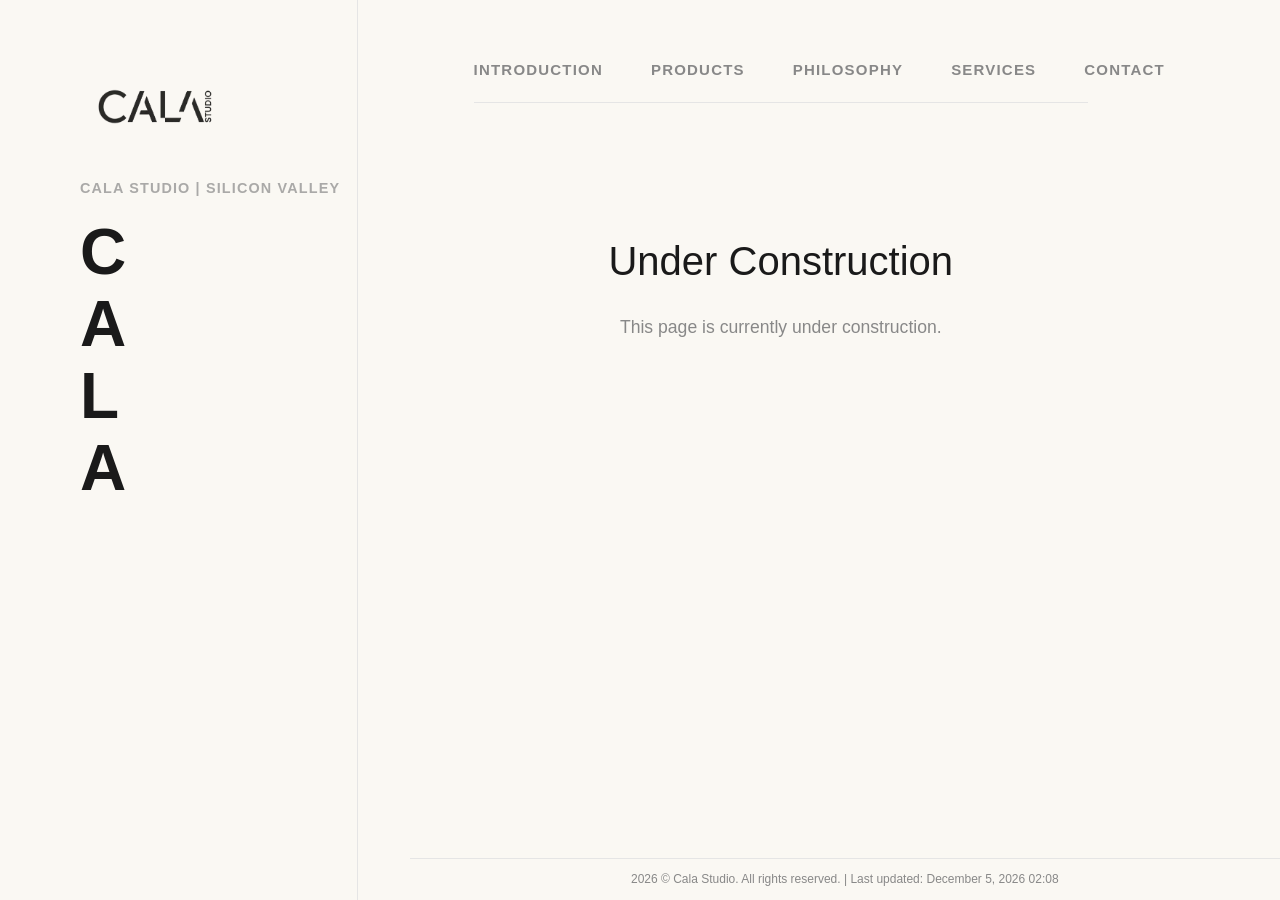
<file: pages/products/tapeat.html>
<!DOCTYPE html>
<html lang="en">
<head>
    <meta charset="UTF-8">
    <meta name="viewport" content="width=device-width, initial-scale=1.0">
    <title>TapEat | Products | Cala Studio</title>

    <link rel="icon" type="image/png" href="/my-favicon/favicon-96x96.png" sizes="96x96" />
    <link rel="icon" type="image/svg+xml" href="/my-favicon/favicon.svg" />
    <link rel="shortcut icon" href="/my-favicon/favicon.ico" />
    <link rel="apple-touch-icon" sizes="180x180" href="/my-favicon/apple-touch-icon.png" />
    <meta name="apple-mobile-web-app-title" content="Cala" />
    <link rel="manifest" href="/my-favicon/site.webmanifest" />
    <link rel="stylesheet" href="../../styles.css" />
</head>
<body>

    <div class="layout">
        <aside class="sidebar">
            <div class="sidebar-content">
                <a href="../../index.html" class="logo-link">
                    <img id="cala_logo" src="../../img/cala_logo.png" alt="Cala Studio Logo" class="logo" />
                </a>
                <div class="location">Cala Studio | Silicon Valley</div>
                <div class="manifesto">
                    <div class="item"><span class="initial">C</span><span class="full-text">reative</span></div>
                    <div class="item"><span class="initial">A</span><span class="full-text">lgorithmic</span></div>
                    <div class="item"><span class="initial">L</span><span class="full-text">ogic</span></div>
                    <div class="item"><span class="initial">A</span><span class="full-text">esthetic</span></div>
                </div>
            </div>
        </aside>

        <main class="main-content">
            <nav class="section-nav">
                <a href="../introduction.html" class="nav-item" data-section="introduction">Introduction</a>
                <a href="../products.html" class="nav-item" data-section="products">Products</a>
                <a href="../philosophy/creative.html" class="nav-item" data-section="philosophy">Philosophy</a>
                <a href="../services.html" class="nav-item" data-section="services">Services</a>
                <a href="../contact.html" class="nav-item" data-section="contact">Contact</a>
                
                <!-- Hover Preview Block -->
                <div class="nav-preview" id="nav-preview">
                    <div class="preview-content" id="preview-content"></div>
                </div>
            </nav>

            <main id="content">
                <div class="page-placeholder">
                    <h1>Under Construction</h1>
                    <p>This page is currently under construction.</p>
                </div>
            </main>

            <footer class="site-footer">
                <p class="footer-text">
                    2026 © Cala Studio. All rights reserved. | 
                    Last updated: <span id="last-update"></span>
                </p>
            </footer>
        </main>
    </div>

    <script src="../../nav-preview.js"></script>
    <script>
        // 显示最后更新时�?
        const lastUpdateElement = document.getElementById('last-update');
        const lastModified = new Date(document.lastModified);
        const dateOptions = { year: 'numeric', month: 'long', day: 'numeric' };
        const timeOptions = { hour: '2-digit', minute: '2-digit', hour12: false };
        const dateStr = lastModified.toLocaleDateString('en-US', dateOptions);
        const timeStr = lastModified.toLocaleTimeString('en-US', timeOptions);
        lastUpdateElement.textContent = dateStr + ' ' + timeStr;
    </script>

</body>
</html>
</file>
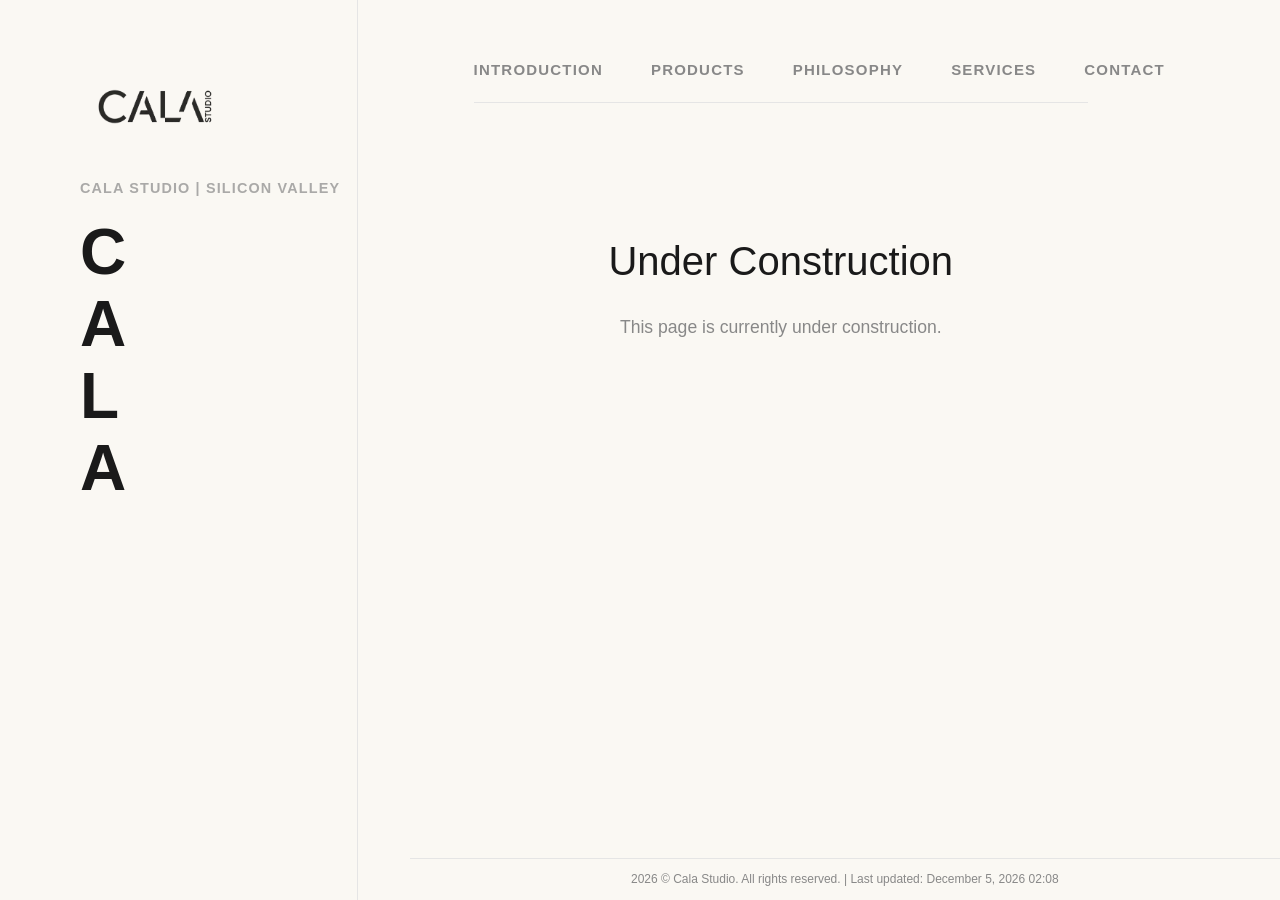
<file: pages/products/tapmeet.html>
<!DOCTYPE html>
<html lang="en">
<head>
    <meta charset="UTF-8">
    <meta name="viewport" content="width=device-width, initial-scale=1.0">
    <title>TapMeet | Products | Cala Studio</title>

    <link rel="icon" type="image/png" href="/my-favicon/favicon-96x96.png" sizes="96x96" />
    <link rel="icon" type="image/svg+xml" href="/my-favicon/favicon.svg" />
    <link rel="shortcut icon" href="/my-favicon/favicon.ico" />
    <link rel="apple-touch-icon" sizes="180x180" href="/my-favicon/apple-touch-icon.png" />
    <meta name="apple-mobile-web-app-title" content="Cala" />
    <link rel="manifest" href="/my-favicon/site.webmanifest" />
    <link rel="stylesheet" href="../../styles.css" />
</head>
<body>

    <div class="layout">
        <aside class="sidebar">
            <div class="sidebar-content">
                <a href="../../index.html" class="logo-link">
                    <img id="cala_logo" src="../../img/cala_logo.png" alt="Cala Studio Logo" class="logo" />
                </a>
                <div class="location">Cala Studio | Silicon Valley</div>
                <div class="manifesto">
                    <div class="item"><span class="initial">C</span><span class="full-text">reative</span></div>
                    <div class="item"><span class="initial">A</span><span class="full-text">lgorithmic</span></div>
                    <div class="item"><span class="initial">L</span><span class="full-text">ogic</span></div>
                    <div class="item"><span class="initial">A</span><span class="full-text">esthetic</span></div>
                </div>
            </div>
        </aside>

        <main class="main-content">
            <nav class="section-nav">
                <a href="../introduction.html" class="nav-item" data-section="introduction">Introduction</a>
                <a href="../products.html" class="nav-item" data-section="products">Products</a>
                <a href="../philosophy/creative.html" class="nav-item" data-section="philosophy">Philosophy</a>
                <a href="../services.html" class="nav-item" data-section="services">Services</a>
                <a href="../contact.html" class="nav-item" data-section="contact">Contact</a>
                
                <!-- Hover Preview Block -->
                <div class="nav-preview" id="nav-preview">
                    <div class="preview-content" id="preview-content"></div>
                </div>
            </nav>

            <main id="content">
                <div class="page-placeholder">
                    <h1>Under Construction</h1>
                    <p>This page is currently under construction.</p>
                </div>
            </main>

            <footer class="site-footer">
                <p class="footer-text">
                    2026 © Cala Studio. All rights reserved. | 
                    Last updated: <span id="last-update"></span>
                </p>
            </footer>
        </main>
    </div>

    <script src="../../nav-preview.js"></script>
    <script>
        // 显示最后更新时�?
        const lastUpdateElement = document.getElementById('last-update');
        const lastModified = new Date(document.lastModified);
        const dateOptions = { year: 'numeric', month: 'long', day: 'numeric' };
        const timeOptions = { hour: '2-digit', minute: '2-digit', hour12: false };
        const dateStr = lastModified.toLocaleDateString('en-US', dateOptions);
        const timeStr = lastModified.toLocaleTimeString('en-US', timeOptions);
        lastUpdateElement.textContent = dateStr + ' ' + timeStr;
    </script>

</body>
</html>
</file>
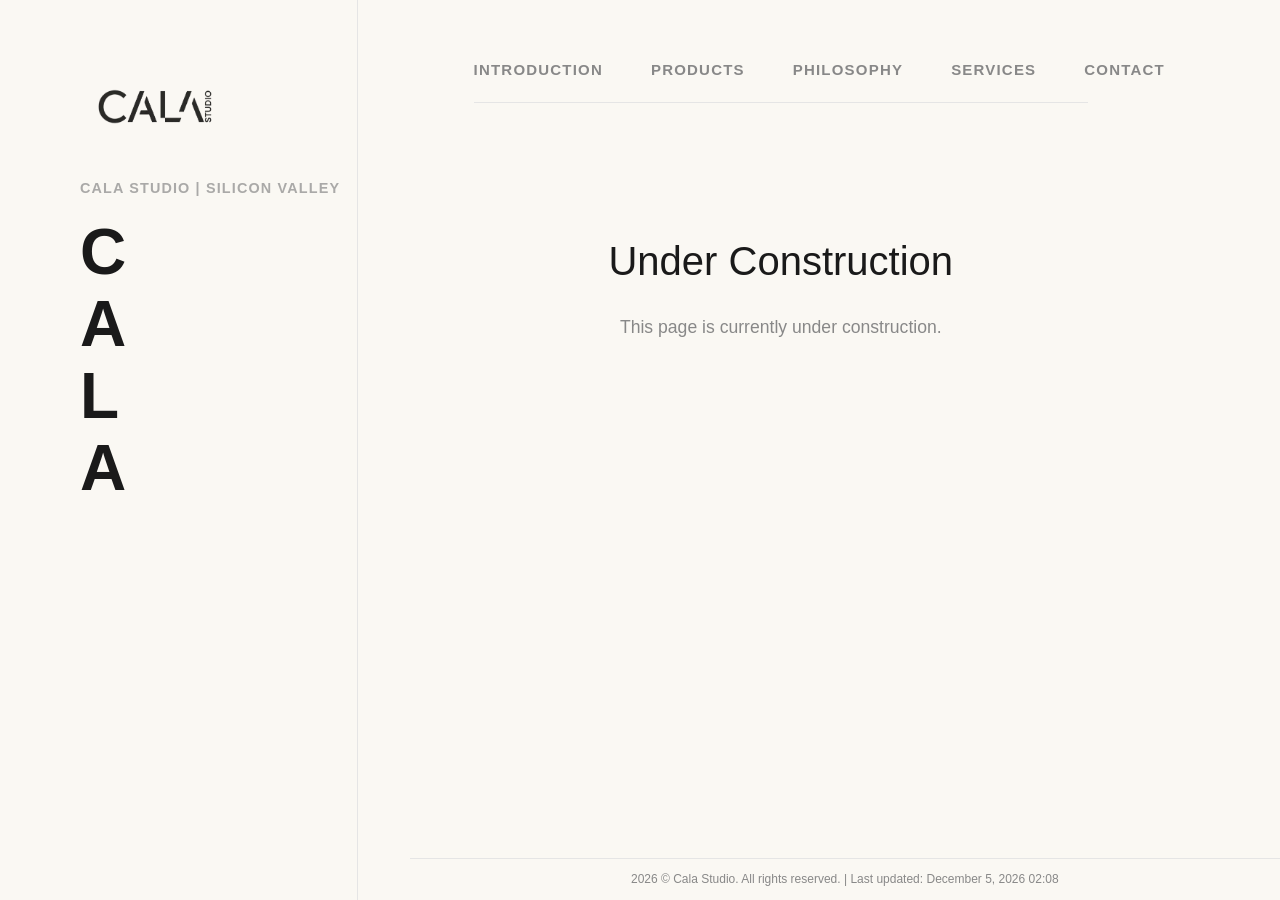
<file: pages/services/design.html>
<!DOCTYPE html>
<html lang="en">
<head>
    <meta charset="UTF-8">
    <meta name="viewport" content="width=device-width, initial-scale=1.0">
    <title>Design | Services | Cala Studio</title>

    <link rel="icon" type="image/png" href="/my-favicon/favicon-96x96.png" sizes="96x96" />
    <link rel="icon" type="image/svg+xml" href="/my-favicon/favicon.svg" />
    <link rel="shortcut icon" href="/my-favicon/favicon.ico" />
    <link rel="apple-touch-icon" sizes="180x180" href="/my-favicon/apple-touch-icon.png" />
    <meta name="apple-mobile-web-app-title" content="Cala" />
    <link rel="manifest" href="/my-favicon/site.webmanifest" />
    <link rel="stylesheet" href="../../styles.css" />
</head>
<body>

    <div class="layout">
        <aside class="sidebar">
            <div class="sidebar-content">
                <a href="../../index.html" class="logo-link">
                    <img id="cala_logo" src="../../img/cala_logo.png" alt="Cala Studio Logo" class="logo" />
                </a>
                <div class="location">Cala Studio | Silicon Valley</div>
                <div class="manifesto">
                    <div class="item"><span class="initial">C</span><span class="full-text">reative</span></div>
                    <div class="item"><span class="initial">A</span><span class="full-text">lgorithmic</span></div>
                    <div class="item"><span class="initial">L</span><span class="full-text">ogic</span></div>
                    <div class="item"><span class="initial">A</span><span class="full-text">esthetic</span></div>
                </div>
            </div>
        </aside>

        <main class="main-content">
            <nav class="section-nav">
                <a href="../introduction.html" class="nav-item" data-section="introduction">Introduction</a>
                <a href="../products.html" class="nav-item" data-section="products">Products</a>
                <a href="../philosophy/creative.html" class="nav-item" data-section="philosophy">Philosophy</a>
                <a href="../services.html" class="nav-item" data-section="services">Services</a>
                <a href="../contact.html" class="nav-item" data-section="contact">Contact</a>
                
                <!-- Hover Preview Block -->
                <div class="nav-preview" id="nav-preview">
                    <div class="preview-content" id="preview-content"></div>
                </div>
            </nav>

            <main id="content">
                <div class="page-placeholder">
                    <h1>Under Construction</h1>
                    <p>This page is currently under construction.</p>
                </div>
            </main>

            <footer class="site-footer">
                <p class="footer-text">
                    2026 © Cala Studio. All rights reserved. | 
                    Last updated: <span id="last-update"></span>
                </p>
            </footer>
        </main>
    </div>

    <script src="../../nav-preview.js"></script>
    <script>
        // 显示最后更新时�?
        const lastUpdateElement = document.getElementById('last-update');
        const lastModified = new Date(document.lastModified);
        const dateOptions = { year: 'numeric', month: 'long', day: 'numeric' };
        const timeOptions = { hour: '2-digit', minute: '2-digit', hour12: false };
        const dateStr = lastModified.toLocaleDateString('en-US', dateOptions);
        const timeStr = lastModified.toLocaleTimeString('en-US', timeOptions);
        lastUpdateElement.textContent = dateStr + ' ' + timeStr;
    </script>

</body>
</html>
</file>
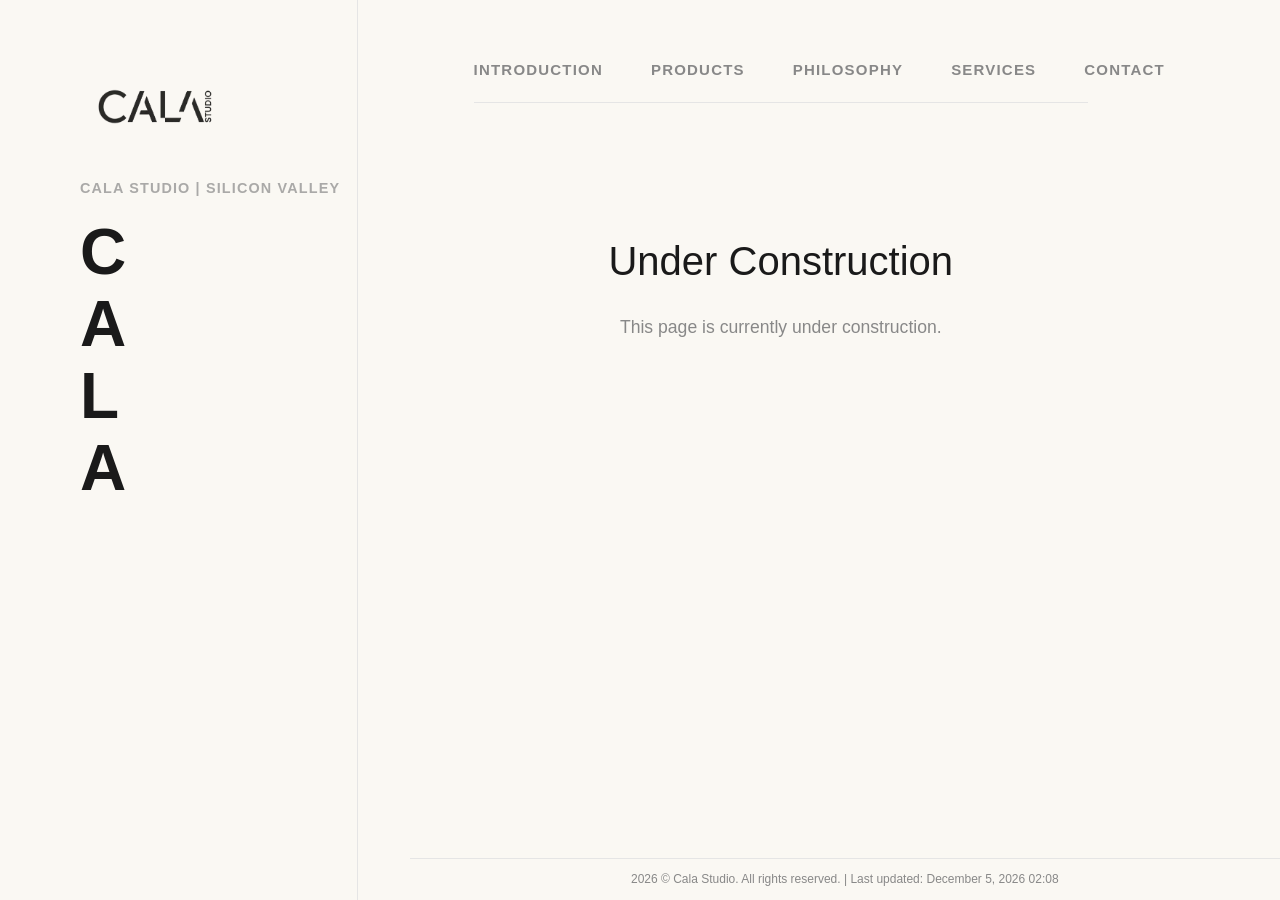
<file: pages/services/management.html>
<!DOCTYPE html>
<html lang="en">
<head>
    <meta charset="UTF-8">
    <meta name="viewport" content="width=device-width, initial-scale=1.0">
    <title>Management | Services | Cala Studio</title>

    <link rel="icon" type="image/png" href="/my-favicon/favicon-96x96.png" sizes="96x96" />
    <link rel="icon" type="image/svg+xml" href="/my-favicon/favicon.svg" />
    <link rel="shortcut icon" href="/my-favicon/favicon.ico" />
    <link rel="apple-touch-icon" sizes="180x180" href="/my-favicon/apple-touch-icon.png" />
    <meta name="apple-mobile-web-app-title" content="Cala" />
    <link rel="manifest" href="/my-favicon/site.webmanifest" />
    <link rel="stylesheet" href="../../styles.css" />
</head>
<body>

    <div class="layout">
        <aside class="sidebar">
            <div class="sidebar-content">
                <a href="../../index.html" class="logo-link">
                    <img id="cala_logo" src="../../img/cala_logo.png" alt="Cala Studio Logo" class="logo" />
                </a>
                <div class="location">Cala Studio | Silicon Valley</div>
                <div class="manifesto">
                    <div class="item"><span class="initial">C</span><span class="full-text">reative</span></div>
                    <div class="item"><span class="initial">A</span><span class="full-text">lgorithmic</span></div>
                    <div class="item"><span class="initial">L</span><span class="full-text">ogic</span></div>
                    <div class="item"><span class="initial">A</span><span class="full-text">esthetic</span></div>
                </div>
            </div>
        </aside>

        <main class="main-content">
            <nav class="section-nav">
                <a href="../introduction.html" class="nav-item" data-section="introduction">Introduction</a>
                <a href="../products.html" class="nav-item" data-section="products">Products</a>
                <a href="../philosophy/creative.html" class="nav-item" data-section="philosophy">Philosophy</a>
                <a href="../services.html" class="nav-item" data-section="services">Services</a>
                <a href="../contact.html" class="nav-item" data-section="contact">Contact</a>
                
                <!-- Hover Preview Block -->
                <div class="nav-preview" id="nav-preview">
                    <div class="preview-content" id="preview-content"></div>
                </div>
            </nav>

            <main id="content">
                <div class="page-placeholder">
                    <h1>Under Construction</h1>
                    <p>This page is currently under construction.</p>
                </div>
            </main>

            <footer class="site-footer">
                <p class="footer-text">
                    2026 © Cala Studio. All rights reserved. | 
                    Last updated: <span id="last-update"></span>
                </p>
            </footer>
        </main>
    </div>

    <script src="../../nav-preview.js"></script>
    <script>
        // 显示最后更新时�?
        const lastUpdateElement = document.getElementById('last-update');
        const lastModified = new Date(document.lastModified);
        const dateOptions = { year: 'numeric', month: 'long', day: 'numeric' };
        const timeOptions = { hour: '2-digit', minute: '2-digit', hour12: false };
        const dateStr = lastModified.toLocaleDateString('en-US', dateOptions);
        const timeStr = lastModified.toLocaleTimeString('en-US', timeOptions);
        lastUpdateElement.textContent = dateStr + ' ' + timeStr;
    </script>

</body>
</html>
</file>
<file: styles.css>
:root {
    --bg: #faf8f3;
    --text-main: #1a1a1a;
    --accent: #6366f1;
    --text-muted: #888;
    --sidebar-width: 28%;
}

* { box-sizing: border-box; }
body { 
    font-family: -apple-system, BlinkMacSystemFont, "Segoe UI", Roboto, sans-serif; 
    margin: 0; 
    background-color: var(--bg); 
    color: var(--text-main);
    line-height: 1.6;
}

/* 布局容器 */
.layout {
    display: flex;
    min-height: 100vh;
}

/* 左侧固定栏 */
.sidebar {
    width: var(--sidebar-width);
    height: 100vh;
    position: fixed;
    left: 0;
    top: 0;
    display: flex;
    flex-direction: column;
    justify-content: flex-start;
    align-items: flex-start;
    padding: 5% 10% 10% 80px;
    border-right: 1px solid #e5e5e5;
}

.sidebar-content {
    width: 100%;
    display: flex;
    flex-direction: column;
}

.logo {
    width: 100%;
    max-width: 200px;
    height: auto;
    object-fit: contain;
    margin-bottom: 28px;
    display: block;
}

/* Logo link for returning to home page */
.logo-link {
    display: block;
    cursor: pointer;
    text-decoration: none;
    transition: transform 180ms ease-out, opacity 180ms ease-out;
    /* 确保不影响 logo 的 margin-bottom */
    margin: 0;
    padding: 0;
    line-height: 0;
    transform: scale(1);
    opacity: 1;
}

.logo-link:hover {
    transform: scale(1.03);
    opacity: 0.8;
}

/* 右侧滚动内容区 */
.main-content {
    margin-left: 32%;
    width: calc(100% - 32%);
    padding: 4.5% 15% 80px 5%;
    position: relative;
    min-height: 100vh;
}

/* 横向 Section 导航 */
.section-nav {
    display: flex;
    gap: 48px;
    margin-bottom: 0;
    padding-bottom: 20px;
    border-bottom: 1px solid #e5e5e5;
    position: relative;
}

.nav-item {
    font-size: 15px;
    font-weight: 600;
    letter-spacing: 0.08em;
    text-transform: uppercase;
    color: var(--text-muted);
    text-decoration: none;
    transition: color 0.3s ease;
    position: relative;
}

.nav-item:hover {
    color: var(--accent);
}

.nav-item::after {
    content: '';
    position: absolute;
    bottom: -20px;
    left: 0;
    width: 0;
    height: 2px;
    background-color: var(--accent);
    transition: width 0.3s ease;
}

.nav-item:hover::after {
    width: 100%;
}

/* Apple-style Hover Preview Block - Vertical List */
.nav-preview {
    position: absolute;
    top: calc(100% + 14px);
    left: 0;
    width: 210px;
    background-color: #f3ede3;
    border: 1px solid rgba(0, 0, 0, 0.04);
    border-radius: 6px;
    padding: 12px 0;
    opacity: 0;
    visibility: hidden;
    transform: translateY(-5px);
    transition: opacity 0.18s ease, transform 0.18s ease, visibility 0.18s ease;
    z-index: 1000;
    box-shadow: 0 1px 2px rgba(0, 0, 0, 0.02);
    pointer-events: none;
    margin-top: -4px;
}

.nav-preview.active {
    opacity: 1;
    visibility: visible;
    transform: translateY(0);
    pointer-events: auto;
}

.preview-content {
    display: flex;
    flex-direction: column;
    gap: 14px;
    padding: 8px 0;
    transition: opacity 0.15s ease;
    opacity: 1;
}

.preview-list-item {
    padding: 0 20px;
    padding-left: 20px;
    transition: all 0.15s ease;
    cursor: pointer;
    border: none;
    background: transparent;
    border-radius: 4px;
    position: relative;
    text-decoration: none;
    display: block;
    color: inherit;
}

.preview-list-item::before {
    content: '';
    position: absolute;
    left: 8px;
    top: 52%;
    transform: translate3d(0, -50%, 0) scaleY(0.3);
    height: calc(0.8em + 4px);
    width: 0;
    border-left: 3px solid var(--accent);
    opacity: 0;
    transform-origin: center;
    transition: opacity 0.25s cubic-bezier(0.25, 0.46, 0.45, 0.94), transform 0.35s cubic-bezier(0.25, 0.46, 0.45, 0.94);
    will-change: opacity, transform;
    backface-visibility: hidden;
}

.preview-list-item:hover {
    background-color: transparent;
}

.preview-list-item:hover::before {
    opacity: 1;
    transform: translate3d(0, -50%, 0) scaleY(1);
}

.preview-item-text {
    font-size: 15px;
    font-weight: 400;
    color: #4a4a4a;
    text-transform: capitalize;
    letter-spacing: 0.01em;
    line-height: 1.8;
}

/* 子页面内容区域 */
#content {
    margin-top: 40px;
}

/* 子页面占位内容 */
.page-placeholder {
    padding: 60px 0;
    text-align: center;
}

.page-placeholder h1 {
    font-size: 2.5rem;
    font-weight: 300;
    color: var(--text-main);
    margin-bottom: 20px;
}

.page-placeholder p {
    font-size: 1.1rem;
    color: var(--text-muted);
    font-weight: 300;
}

/* 继承你之前的 CALA 样式 */
.location {
    font-size: 0.9rem;
    font-weight: 600;
    letter-spacing: 0.08em;
    text-transform: uppercase;
    color: var(--text-muted);
    opacity: 0.7;
    margin-bottom: 40px;
    white-space: nowrap;
}

.manifesto {
    margin-top: -20px;
}

.manifesto .item {
    display: flex;
    align-items: baseline;
    margin-bottom: 8px;
    cursor: pointer;
    transition: all 0.3s ease;
    line-height: 1.1;
}

.initial {
    font-size: clamp(2rem, 5vw, 4rem);
    font-weight: 900;
    line-height: 1;
    color: var(--text-main);
    transition: color 0.3s ease;
}

.full-text {
    font-size: 1rem;
    font-weight: 200;
    color: var(--text-muted);
    margin-left: 10px;
    letter-spacing: 0.1em;
    text-transform: uppercase;
    opacity: 0;
    transform: translateX(-10px);
    transition: opacity 0.3s ease, transform 0.3s ease;
    white-space: nowrap;
}

/* Hover效果：显示解释词并高亮字母 */
.manifesto .item:hover .initial {
    color: var(--accent);
}

.manifesto .item:hover .full-text {
    opacity: 1;
    transform: translateX(0);
}

/* 内容板块样式 */
section { margin-bottom: 80px; opacity: 0.9; }
h2 { font-size: 1.5rem; margin-bottom: 20px; color: var(--accent); }
.bio { font-size: 1.1rem; font-weight: 300; }
.experience-item { margin-bottom: 30px; }
.tag { 
    display: inline-block; 
    padding: 4px 12px; 
    background: #eef2ff; 
    border-radius: 20px; 
    font-size: 0.8rem; 
    color: var(--accent);
    margin-right: 10px;
}

/* 页面底部 Footer */
.site-footer {
    position: absolute;
    bottom: 0;
    left: 0;
    right: 0;
    padding: 12px 0;
    text-align: center;
    border-top: 1px solid #e5e5e5;
    margin-top: 40px;
}

.footer-text {
    font-size: 0.75rem;
    color: var(--text-muted);
    margin: 0;
    line-height: 1.4;
}

/* 响应式：手机端变回竖排 */
@media (max-width: 768px) {
    .layout { flex-direction: column; }
    .sidebar { 
        position: relative; 
        width: 100%; 
        height: auto; 
        border-right: none; 
        padding: 40px 20px; 
        justify-content: flex-start;
        align-items: center;
    }
    .logo {
        max-width: 150px;
        margin-bottom: 24px;
    }
    .location {
        margin-bottom: 32px;
    }
    .manifesto {
        margin-top: 0;
    }
    .main-content { 
        margin-left: 0; 
        width: 100%; 
        padding: 40px 20px; 
        padding-bottom: 80px; 
    }
    .site-footer {
        position: relative;
        margin-top: 40px;
    }
    .section-nav {
        flex-wrap: wrap;
        gap: 20px;
        margin-bottom: 40px;
    }
    .nav-item {
        font-size: 0.85rem;
    }
    .nav-preview {
        width: 200px;
        left: 0 !important;
        box-shadow: 0 1px 4px rgba(0, 0, 0, 0.03);
    }
    .site-footer {
        padding: 12px 20px;
        position: relative;
    }
}
</file>
